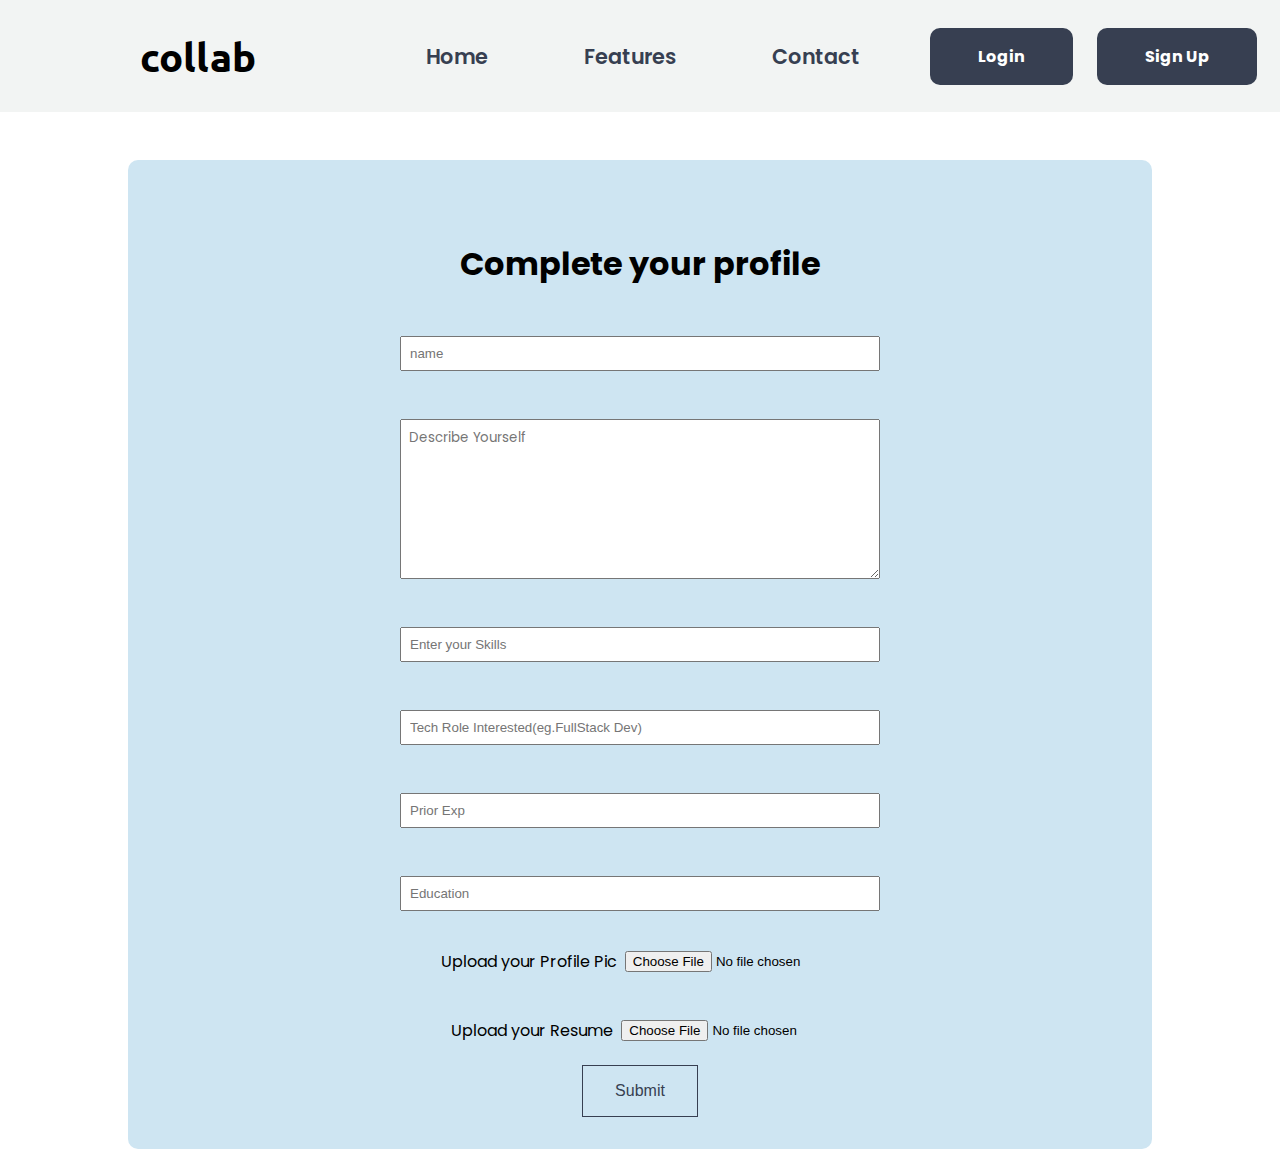
<file: candidatesignup.html>
<!DOCTYPE html>
<html lang="en">
<head>
    <meta charset="UTF-8">
    <meta name="viewport" content="width=device-width, initial-scale=1.0">
    <link rel="stylesheet" href="csignup.css">
    <link rel="stylesheet" href="https://cdnjs.cloudflare.com/ajax/libs/font-awesome/6.4.2/css/all.min.css" integrity="sha512-z3gLpd7yknf1YoNbCzqRKc4qyor8gaKU1qmn+CShxbuBusANI9QpRohGBreCFkKxLhei6S9CQXFEbbKuqLg0DA==" crossorigin="anonymous" referrerpolicy="no-referrer" />
    <title>CSignup</title>
</head>
<body>
    <header>
        <div class="header_branding">
            <h1>collab</h1>
        </div>
        <nav class="header_navbar">
            <ul class="navbar_ul">
                <li><a href="#">Home</a></li>
                <li><a href="#">Features</a></li>
                <li><a href="#">Contact</a></li>
            </ul>

            <div class="navbar_btn">
                <button class="btn_login">Login</button>
                <button class="btn_signup"><NavLink className="navlink_one" to="/signup">Sign Up</NavLink></button>
            </div>
        </nav>
    </header>

    <main>
        <h2>Complete your profile</h2>
        <input type="text" placeholder="name">
        <textarea name="description" id="desc" cols="0" rows="0" placeholder="Describe Yourself"></textarea>
        <input type="text" placeholder="Enter your Skills">
        <input type="text" placeholder="Tech Role Interested(eg.FullStack Dev)">
        <input type="text" placeholder="Prior Exp">
        <input type="text" placeholder="Education">

        <div class="documents">
            <label for="doocument">Upload your Profile Pic</label>
            <input class="fileInput" type="file">
        </div>

        <div class="documents">
            <label for="doocument">Upload your Resume</label>
            <input class="fileInput" type="file">
        </div>

        <button class="submit">Submit</button>
    </main>
</body>
</html>
</file>
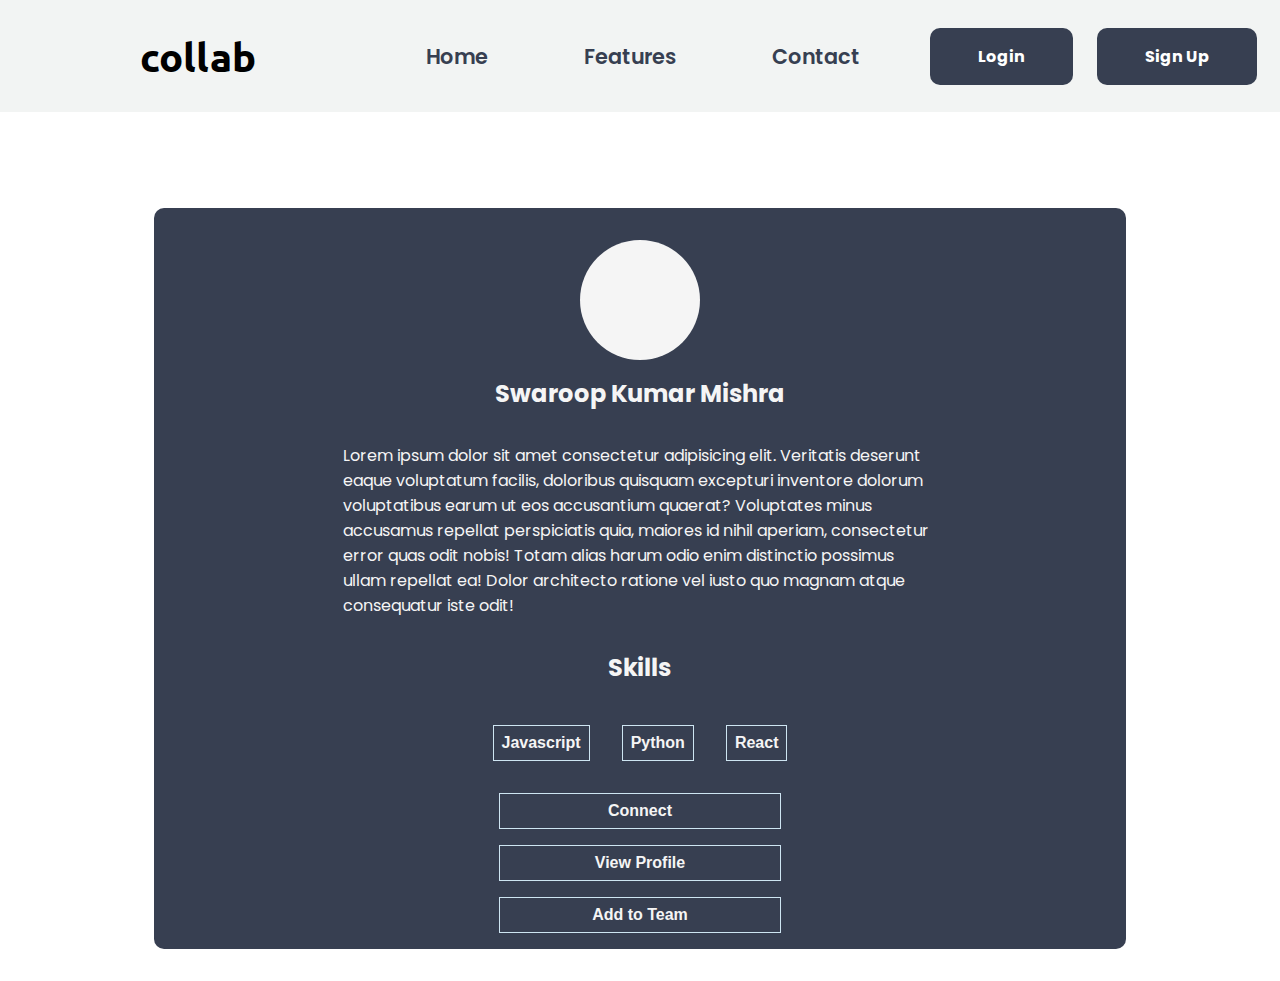
<file: foradmin.html>
<!DOCTYPE html>
<html lang="en">
<head>
    <meta charset="UTF-8">
    <meta name="viewport" content="width=device-width, initial-scale=1.0">
    <link rel="stylesheet" href="foradmin.css">
    <link rel="stylesheet" href="https://cdnjs.cloudflare.com/ajax/libs/font-awesome/6.4.2/css/all.min.css" integrity="sha512-z3gLpd7yknf1YoNbCzqRKc4qyor8gaKU1qmn+CShxbuBusANI9QpRohGBreCFkKxLhei6S9CQXFEbbKuqLg0DA==" crossorigin="anonymous" referrerpolicy="no-referrer" />
    <title>For admins</title>
</head>
<body>

    <header>
        <div class="header_branding">
            <h1>collab</h1>
        </div>
        <nav class="header_navbar">
            <ul class="navbar_ul">
                <li><a href="#">Home</a></li>
                <li><a href="#">Features</a></li>
                <li><a href="#">Contact</a></li>
            </ul>

            <div class="navbar_btn">
                <button class="btn_login">Login</button>
                <button class="btn_signup"><NavLink className="navlink_one" to="/signup">Sign Up</NavLink></button>
            </div>
        </nav>
    </header>

    <main>
        <div class="main_profile">
            <div class="profile_pic"></div>
            <h2 class="profile_name">Swaroop Kumar Mishra</h2>
            <p class="profile_bio">Lorem ipsum dolor sit amet consectetur adipisicing elit. Veritatis deserunt eaque voluptatum facilis, doloribus quisquam excepturi inventore dolorum voluptatibus earum ut eos accusantium quaerat? Voluptates minus accusamus repellat perspiciatis quia, maiores id nihil aperiam, consectetur error quas odit nobis! Totam alias harum odio enim distinctio possimus ullam repellat ea! Dolor architecto ratione vel iusto quo magnam atque consequatur iste odit!</p>
            <h3>Skills</h3>
            <div class="profile_skills">
                <div class="btn_1"><button class="skill_btn">Javascript</button></div>
                <div class="btn_1"><button class="skill_btn">Python</button></div>
                <div class="btn_1"><button class="skill_btn">React</button></div>
            </div>

            <button class="connect">Connect</button>
            <button class="view_profile">View Profile</button>
            <button class="team">Add to Team</button>
        </div>

    </main>

</body>
</html>
</file>
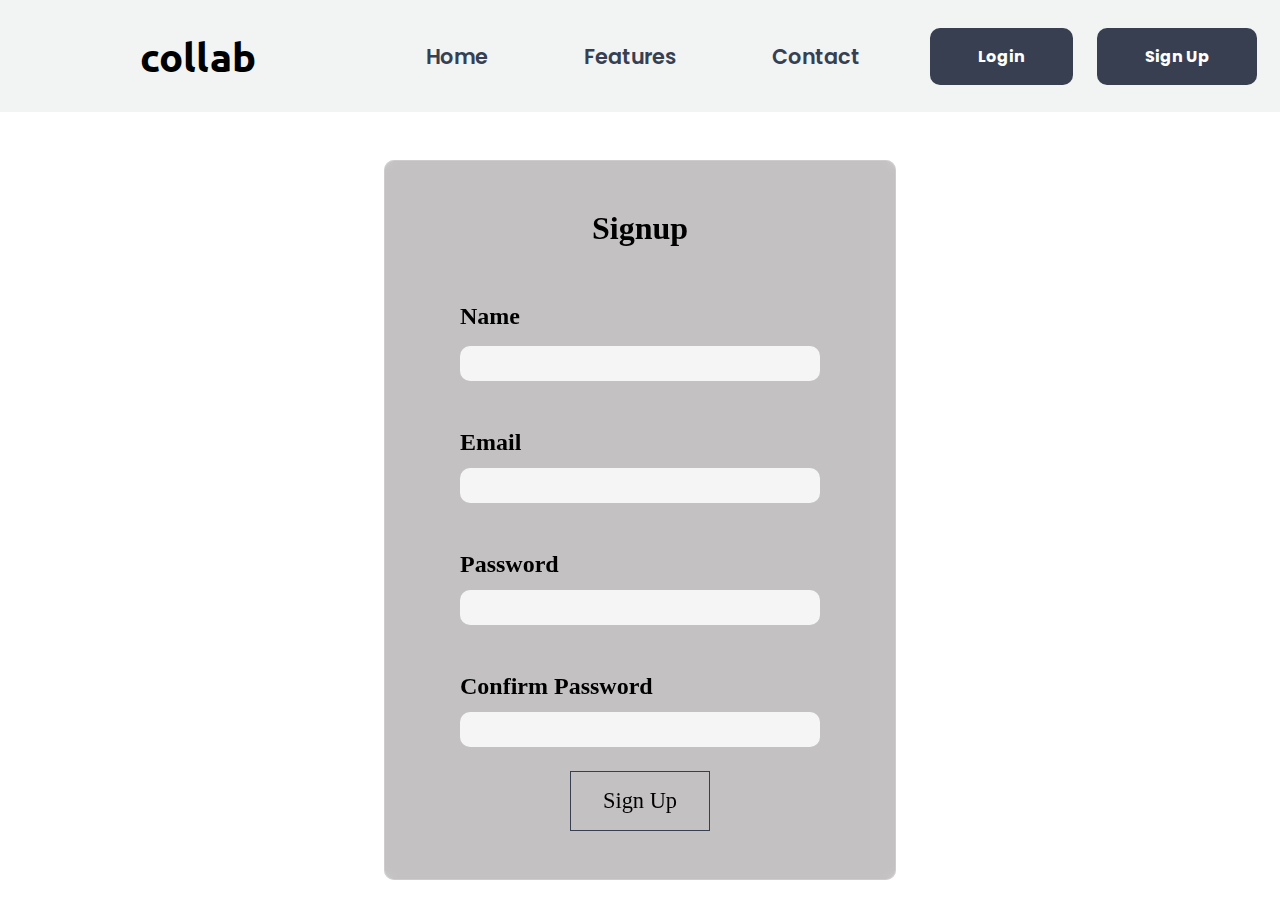
<file: Login.html>
<!DOCTYPE html>
<html lang="en">
<head>
    <meta charset="UTF-8">
    <meta name="viewport" content="width=device-width, initial-scale=1.0">
    <link rel="stylesheet" href="Login.css">
    <link rel="stylesheet" href="https://cdnjs.cloudflare.com/ajax/libs/font-awesome/6.4.2/css/all.min.css" integrity="sha512-z3gLpd7yknf1YoNbCzqRKc4qyor8gaKU1qmn+CShxbuBusANI9QpRohGBreCFkKxLhei6S9CQXFEbbKuqLg0DA==" crossorigin="anonymous" referrerpolicy="no-referrer" />
    <title>Login</title>
</head>
<body>
    <header>
        <div class="header_branding">
            <h1>collab</h1>
        </div>
        <nav class="header_navbar">
            <ul class="navbar_ul">
                <li><a href="#">Home</a></li>
                <li><a href="#">Features</a></li>
                <li><a href="#">Contact</a></li>
            </ul>

            <div class="navbar_btn">
                <button class="btn_login">Login</button>
                <button class="btn_signup"><NavLink className="navlink_one" to="/signup">Sign Up</NavLink></button>
            </div>
        </nav>
    </header>

    <main>
        <div class="main_form">
            <form action="">
                <h2>Signup</h2>
                <div class="first">
                    <label for="name" class="label_one">Name</label>
                    <input type="text">
                </div>

                <div class="sec">
                    <label for="email" class="label_sec">Email</label>
                    <input type="text">
                </div>

                <div class="three">
                    <label for="password" class="label_three">Password</label>
                    <input type="text">
                </div>

                <div class="four">
                    <label for="confirm_pass" class="pass2">Confirm Password</label>
                    <input type="text">
                </div>

                <buton class="form_btn">Sign Up</buton>
            </form>
        </div>
    </main>
    
</body>
</html>
</file>
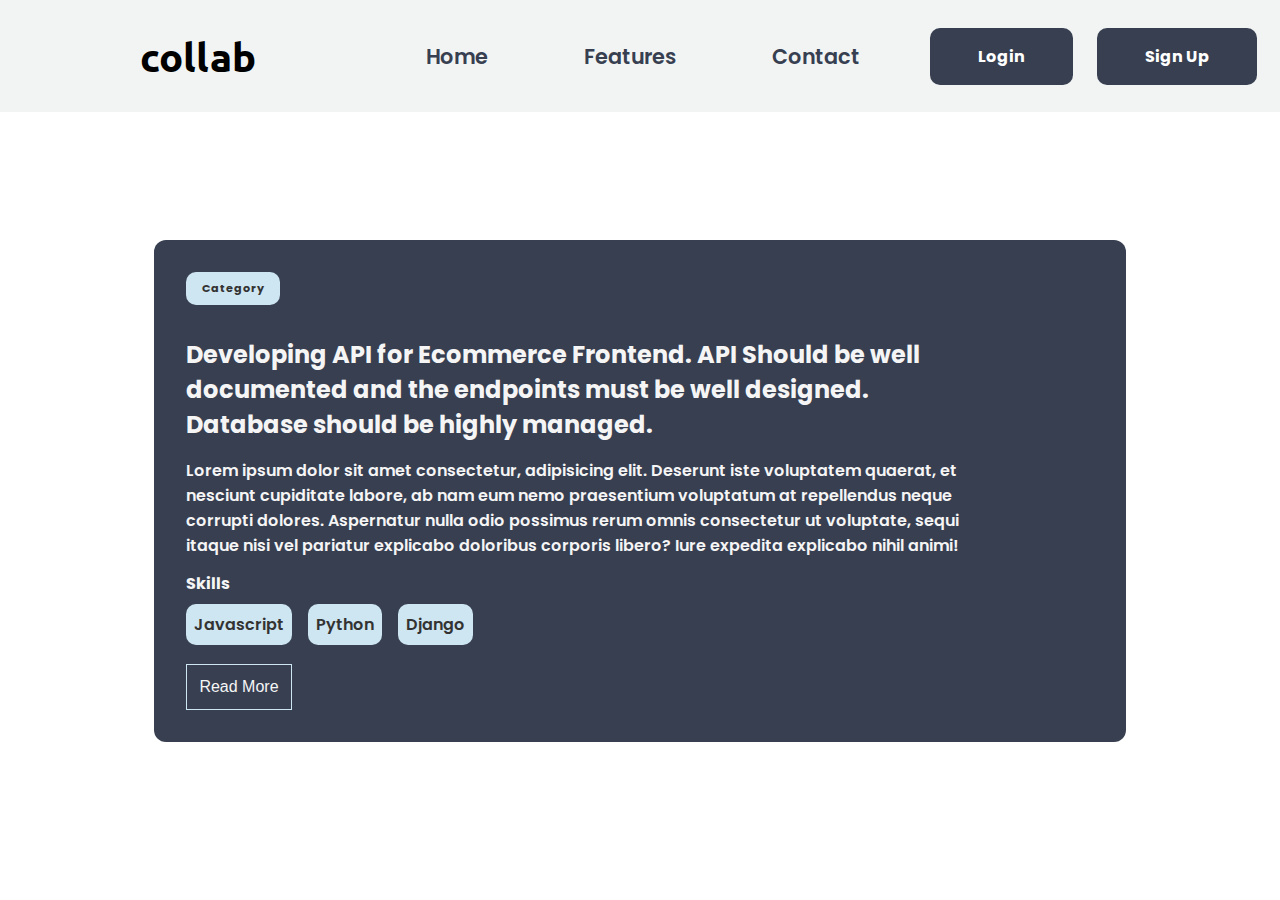
<file: pageforcontributors.html>
<!DOCTYPE html>
<html lang="en">
<head>
    <meta charset="UTF-8">
    <meta name="viewport" content="width=device-width, initial-scale=1.0">
    <link rel="stylesheet" href="index2.css">
    <link rel="stylesheet" href="https://cdnjs.cloudflare.com/ajax/libs/font-awesome/6.4.2/css/all.min.css" integrity="sha512-z3gLpd7yknf1YoNbCzqRKc4qyor8gaKU1qmn+CShxbuBusANI9QpRohGBreCFkKxLhei6S9CQXFEbbKuqLg0DA==" crossorigin="anonymous" referrerpolicy="no-referrer" />
    <title>Projects List</title>
</head>
<body>
    <header>
        <div class="header_branding">
            <h1>collab</h1>
        </div>
        <nav class="header_navbar">
            <ul class="navbar_ul">
                <li><a href="#">Home</a></li>
                <li><a href="#">Features</a></li>
                <li><a href="#">Contact</a></li>
            </ul>

            <div class="navbar_btn">
                <button class="btn_login">Login</button>
                <button class="btn_signup"><NavLink className="navlink_one" to="/signup">Sign Up</NavLink></button>
            </div>
        </nav>
    </header>

    <main>
        <div class="card">
            <div class="category_heading"><h4>Category</h4></div>
            <h2>Developing API for Ecommerce Frontend. API Should be well documented and the endpoints must be well designed. Database should be highly managed.</h2>

            <p>Lorem ipsum dolor sit amet consectetur, adipisicing elit. Deserunt iste voluptatem quaerat, et nesciunt cupiditate labore, ab nam eum nemo praesentium voluptatum at repellendus neque corrupti dolores. Aspernatur nulla odio possimus rerum omnis consectetur ut voluptate, sequi itaque nisi vel pariatur explicabo doloribus corporis libero? Iure expedita explicabo nihil animi!</p>
            <h5>Skills</h5>
            <div class="card_skills">
                <div class="skill1">Javascript</div>
                <div class="skill2">Python</div>
                <div class="skill3">Django</div>
            </div>

            <button class="card_btn">Read More</button>
        </div>
    </main>
</body>
</html>
</file>
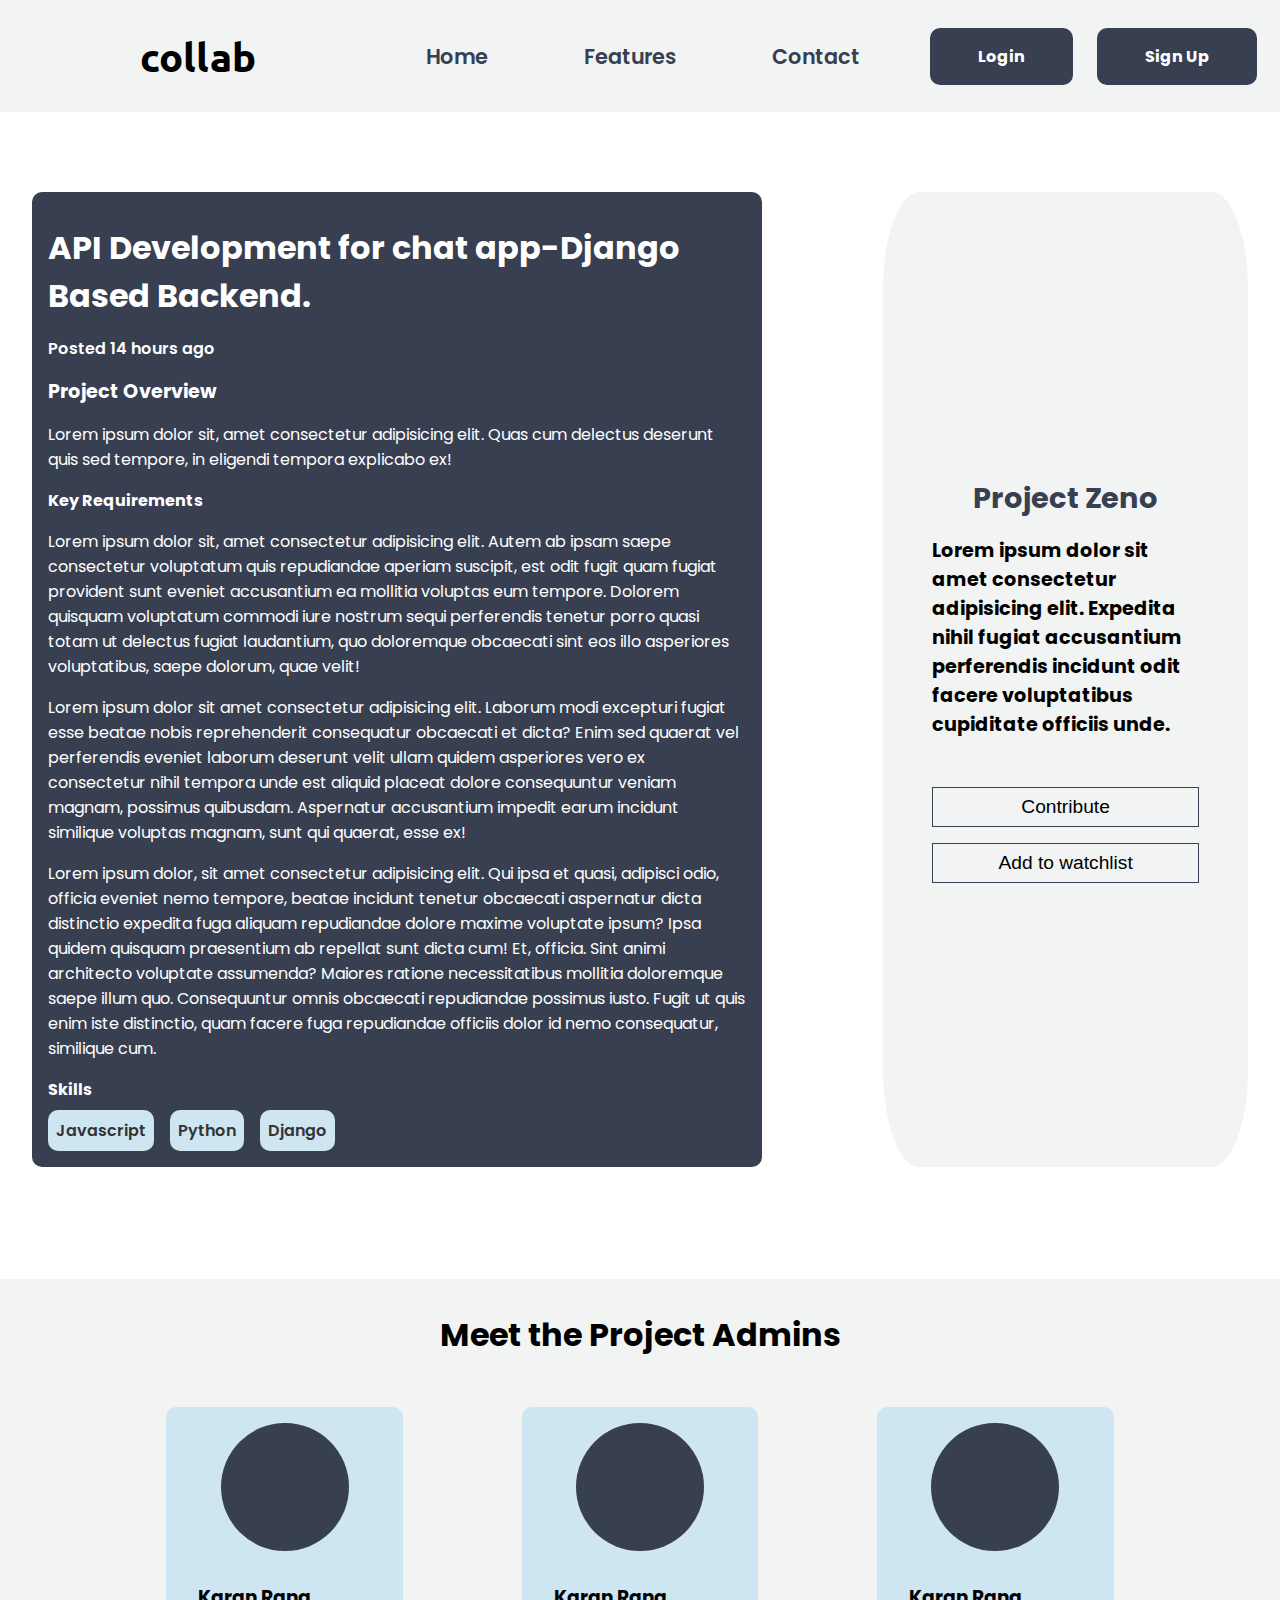
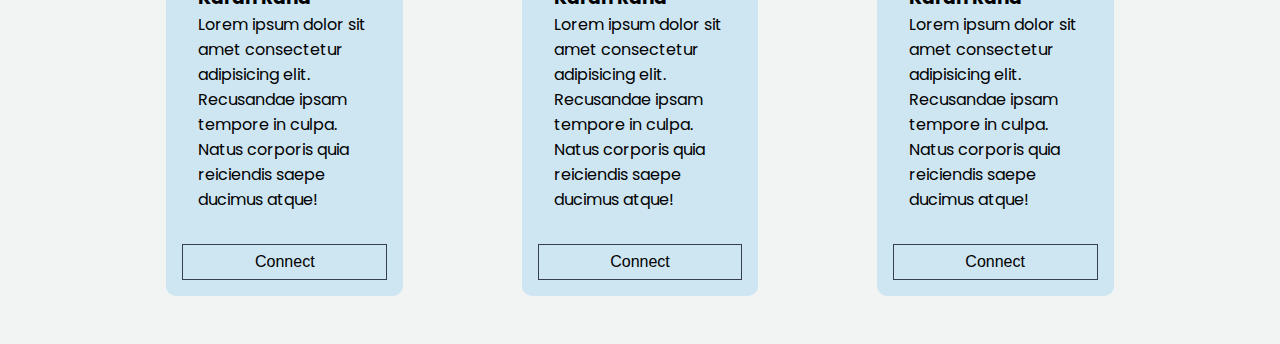
<file: pdescription.html>
<!DOCTYPE html>
<html lang="en">
<head>
    <meta charset="UTF-8">
    <meta name="viewport" content="width=device-width, initial-scale=1.0">
    <link rel="stylesheet" href="pdes.css">
    <link rel="stylesheet" href="https://cdnjs.cloudflare.com/ajax/libs/font-awesome/6.4.2/css/all.min.css" integrity="sha512-z3gLpd7yknf1YoNbCzqRKc4qyor8gaKU1qmn+CShxbuBusANI9QpRohGBreCFkKxLhei6S9CQXFEbbKuqLg0DA==" crossorigin="anonymous" referrerpolicy="no-referrer" />
    <title>project Decription</title>
</head>
<body>
    <header>
        <div class="header_branding">
            <h1>collab</h1>
        </div>
        <nav class="header_navbar">
            <ul class="navbar_ul">
                <li><a href="#">Home</a></li>
                <li><a href="#">Features</a></li>
                <li><a href="#">Contact</a></li>
            </ul>

            <div class="navbar_btn">
                <button class="btn_login">Login</button>
                <button class="btn_signup"><NavLink className="navlink_one" to="/signup">Sign Up</NavLink></button>
            </div>
        </nav>
    </header>

    <main>
        <div class="main_content">

            <h2>API Development for chat app-Django Based Backend.</h2>
            <p class="post_date">Posted 14 hours ago</p>
            <h3>Project Overview</h3>
            <p class="part_one">Lorem ipsum dolor sit, amet consectetur adipisicing elit. Quas cum delectus deserunt quis sed tempore, in eligendi tempora explicabo ex!</p>
            <h4>Key Requirements</h4>
            <p class="part_two"></p>
            Lorem ipsum dolor sit, amet consectetur adipisicing elit. Autem ab ipsam saepe consectetur voluptatum quis repudiandae aperiam suscipit, est odit fugit quam fugiat provident sunt eveniet accusantium ea mollitia voluptas eum tempore. Dolorem quisquam voluptatum commodi iure nostrum sequi perferendis tenetur porro quasi totam ut delectus fugiat laudantium, quo doloremque obcaecati sint eos illo asperiores voluptatibus, saepe dolorum, quae velit!

            <p class="part_three">Lorem ipsum dolor sit amet consectetur adipisicing elit. Laborum modi excepturi fugiat esse beatae nobis reprehenderit consequatur obcaecati et dicta? Enim sed quaerat vel perferendis eveniet laborum deserunt velit ullam quidem asperiores vero ex consectetur nihil tempora unde est aliquid placeat dolore consequuntur veniam magnam, possimus quibusdam. Aspernatur accusantium impedit earum incidunt similique voluptas magnam, sunt qui quaerat, esse ex!</p>
            <p class="part_four">Lorem ipsum dolor, sit amet consectetur adipisicing elit. Qui ipsa et quasi, adipisci odio, officia eveniet nemo tempore, beatae incidunt tenetur obcaecati aspernatur dicta distinctio expedita fuga aliquam repudiandae dolore maxime voluptate ipsum? Ipsa quidem quisquam praesentium ab repellat sunt dicta cum! Et, officia. Sint animi architecto voluptate assumenda? Maiores ratione necessitatibus mollitia doloremque saepe illum quo. Consequuntur omnis obcaecati repudiandae possimus iusto. Fugit ut quis enim iste distinctio, quam facere fuga repudiandae officiis dolor id nemo consequatur, similique cum.</p>

            <h5>Skills</h5>
            <div class="card_skills">
                <div class="skill1">Javascript</div>
                <div class="skill2">Python</div>
                <div class="skill3">Django</div>
            </div>

        </div>
        <div class="main_card">
            <h3>Project Zeno</h3>
            <p class="card_para">Lorem ipsum dolor sit amet consectetur adipisicing elit. Expedita nihil fugiat accusantium perferendis incidunt odit facere voluptatibus cupiditate officiis unde.</p>
            <button class="btn_card">Contribute</button>
            <button class="btn_wishlist">Add to watchlist</button>
        </div>
    </main>

    <div class="admin_info">
        <h1>Meet the Project Admins</h1>
        <div class="admins">
            <div class="admin_1">
                <div class="one_ppic"></div>
                <div class="one_bio">
                    <h3>Karan Rana</h3>
                    <p>Lorem ipsum dolor sit amet consectetur adipisicing elit. Recusandae ipsam tempore in culpa. Natus corporis quia reiciendis saepe ducimus atque!</p>
                </div>

                <button class="btn_1">Connect</button>
            </div>

            <div class="admin_1">
                <div class="one_ppic"></div>
                <div class="one_bio">
                    <h3>Karan Rana</h3>
                    <p>Lorem ipsum dolor sit amet consectetur adipisicing elit. Recusandae ipsam tempore in culpa. Natus corporis quia reiciendis saepe ducimus atque!</p>
                </div>
                <button class="btn_1">Connect</button>
            </div>

            <div class="admin_1">
                <div class="one_ppic"></div>
                <div class="one_bio">
                    <h3>Karan Rana</h3>
                    <p>Lorem ipsum dolor sit amet consectetur adipisicing elit. Recusandae ipsam tempore in culpa. Natus corporis quia reiciendis saepe ducimus atque!</p>
                </div>
                <button class="btn_1">Connect</button>
            </div>
        </div>
    </div>
</body>
</html>
</file>
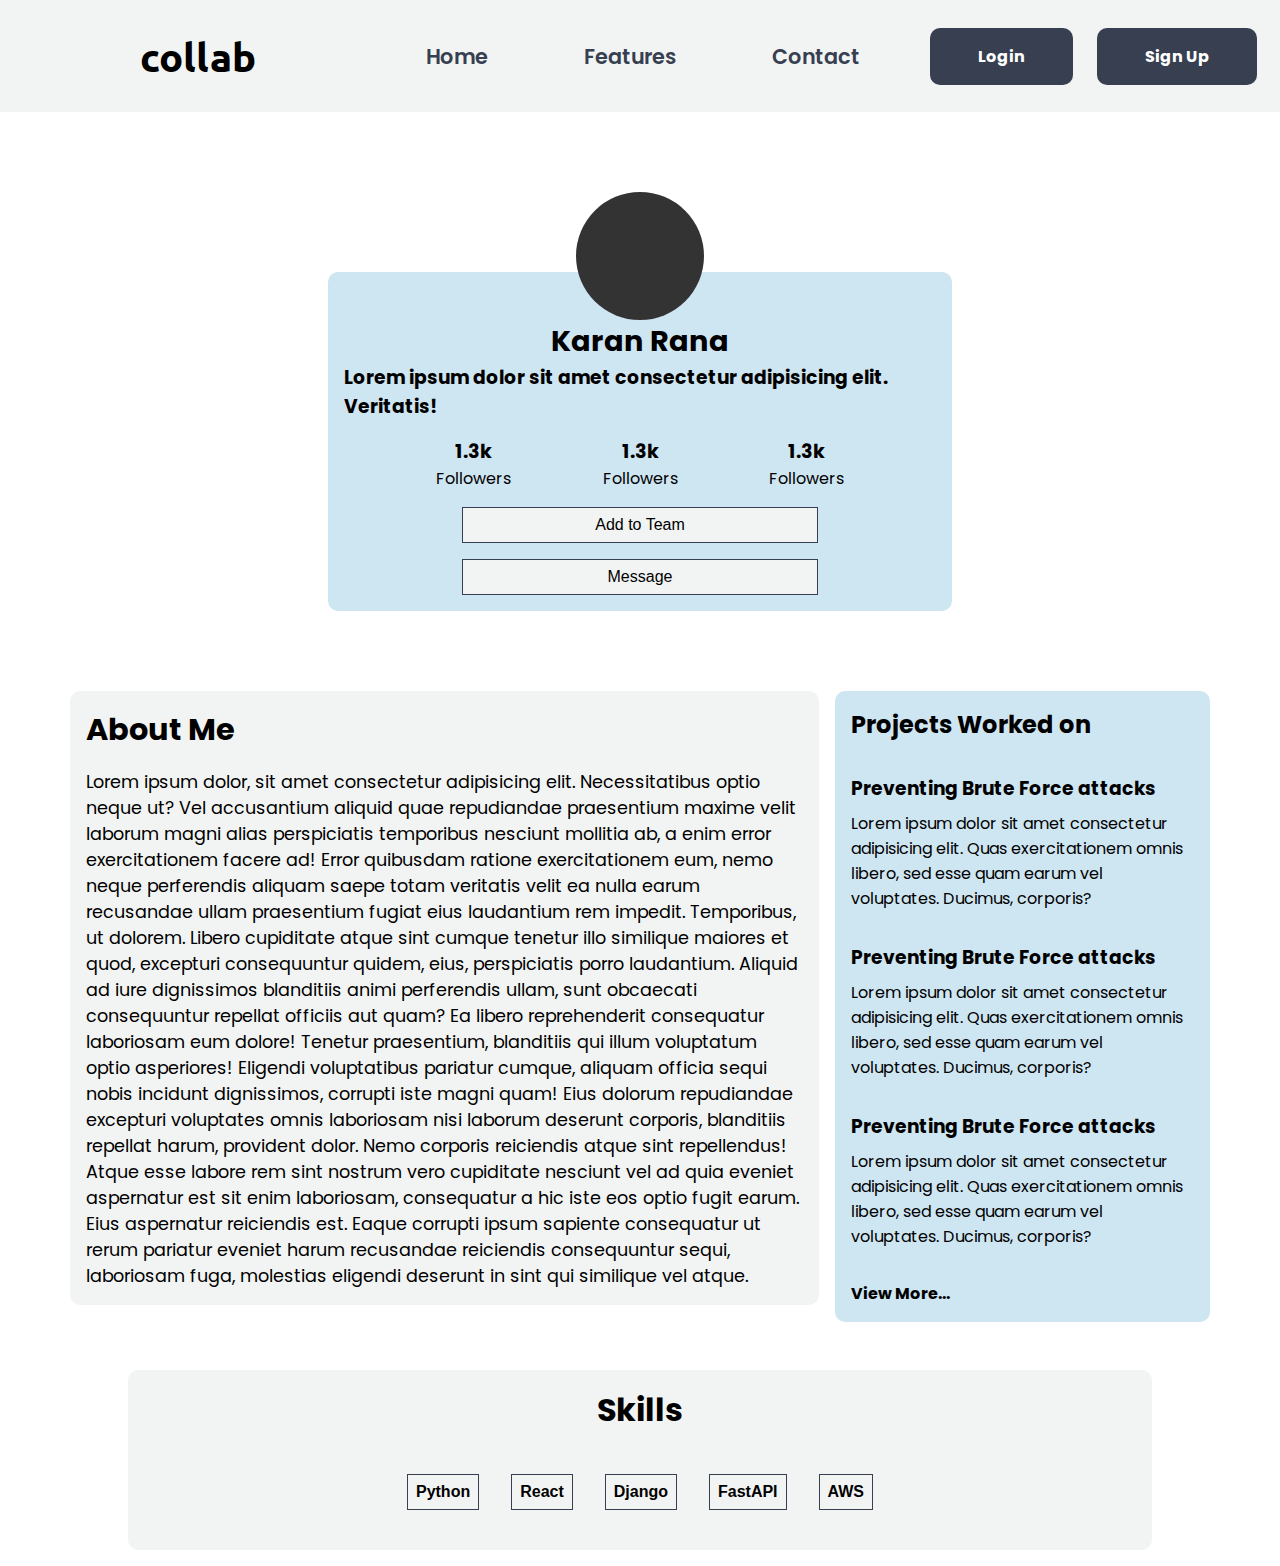
<file: profile.html>
<!DOCTYPE html>
<html lang="en">
<head>
    <meta charset="UTF-8">
    <meta name="viewport" content="width=device-width, initial-scale=1.0">
    <link rel="stylesheet" href="profile.css">
    <link rel="stylesheet" href="https://cdnjs.cloudflare.com/ajax/libs/font-awesome/6.4.2/css/all.min.css" integrity="sha512-z3gLpd7yknf1YoNbCzqRKc4qyor8gaKU1qmn+CShxbuBusANI9QpRohGBreCFkKxLhei6S9CQXFEbbKuqLg0DA==" crossorigin="anonymous" referrerpolicy="no-referrer" />
    <title>Profile Page</title>
</head>
<body>

    <header>
        <div class="header_branding">
            <h1>collab</h1>
        </div>
        <nav class="header_navbar">
            <ul class="navbar_ul">
                <li><a href="#">Home</a></li>
                <li><a href="#">Features</a></li>
                <li><a href="#">Contact</a></li>
            </ul>

            <div class="navbar_btn">
                <button class="btn_login">Login</button>
                <button class="btn_signup"><NavLink className="navlink_one" to="/signup">Sign Up</NavLink></button>
            </div>
        </nav>
    </header>

    <main>
        <div class="profile_pic"></div>
        <div class="profile_card">
            <h2>Karan Rana</h2>
            <h3>Lorem ipsum dolor sit amet consectetur adipisicing elit. Veritatis!</h3>
            <div class="card_insights">
                <div class="insight1">
                    <p class="text_1">1.3k</p>
                    <p class="text_2">Followers</p>
                </div>

                <div class="insight1">
                    <p class="text_1">1.3k</p>
                    <p class="text_2">Followers</p>
                </div>

                <div class="insight1">
                    <p class="text_1">1.3k</p>
                    <p class="text_2">Followers</p>
                </div>
            </div>

            <button class="button_profile">Add to Team</button>
            <button class="button_profile">Message</button>
        </div>

        <div class="main_aboutskills">
            <div class="about">
                <h2>About Me</h2>
                <p class="about_para">Lorem ipsum dolor, sit amet consectetur adipisicing elit. Necessitatibus optio neque ut? Vel accusantium aliquid quae repudiandae praesentium maxime velit laborum magni alias perspiciatis temporibus nesciunt mollitia ab, a enim error exercitationem facere ad! Error quibusdam ratione exercitationem eum, nemo neque perferendis aliquam saepe totam veritatis velit ea nulla earum recusandae ullam praesentium fugiat eius laudantium rem impedit. Temporibus, ut dolorem. Libero cupiditate atque sint cumque tenetur illo similique maiores et quod, excepturi consequuntur quidem, eius, perspiciatis porro laudantium. Aliquid ad iure dignissimos blanditiis animi perferendis ullam, sunt obcaecati consequuntur repellat officiis aut quam? Ea libero reprehenderit consequatur laboriosam eum dolore! Tenetur praesentium, blanditiis qui illum voluptatum optio asperiores! Eligendi voluptatibus pariatur cumque, aliquam officia sequi nobis incidunt dignissimos, corrupti iste magni quam! Eius dolorum repudiandae excepturi voluptates omnis laboriosam nisi laborum deserunt corporis, blanditiis repellat harum, provident dolor. Nemo corporis reiciendis atque sint repellendus! Atque esse labore rem sint nostrum vero cupiditate nesciunt vel ad quia eveniet aspernatur est sit enim laboriosam, consequatur a hic iste eos optio fugit earum. Eius aspernatur reiciendis est. Eaque corrupti ipsum sapiente consequatur ut rerum pariatur eveniet harum recusandae reiciendis consequuntur sequi, laboriosam fuga, molestias eligendi deserunt in sint qui similique vel atque.</p>
            </div>

            <div class="projects">
                <h2>Projects Worked on</h2>
                <div class="project_one">
                    <h3>Preventing Brute Force attacks</h3>
                    <p class="project1_desc">Lorem ipsum dolor sit amet consectetur adipisicing elit. Quas exercitationem omnis libero, sed esse quam earum vel voluptates. Ducimus, corporis?</p>
                </div>

                <div class="project_one">
                    <h3>Preventing Brute Force attacks</h3>
                    <p class="project1_desc">Lorem ipsum dolor sit amet consectetur adipisicing elit. Quas exercitationem omnis libero, sed esse quam earum vel voluptates. Ducimus, corporis?</p>
                </div>

                <div class="project_one">
                    <h3>Preventing Brute Force attacks</h3>
                    <p class="project1_desc">Lorem ipsum dolor sit amet consectetur adipisicing elit. Quas exercitationem omnis libero, sed esse quam earum vel voluptates. Ducimus, corporis?</p>
                </div>
                <h5>View More...</h5>
            </div>
        </div>

        <div class="skills">
            <h2>Skills</h2>
            <div class="skill_list">
                <div class="skill1"><button class="btn">Python</button></div>
                <div class="skill1"><button class="btn">React</button></div>
                <div class="skill1"><button class="btn">Django</button></div>
                <div class="skill1"><button class="btn">FastAPI</button></div>
                <div class="skill1"><button class="btn">AWS</button></div>
            </div>
        </div>
    </main>

</body>
</html>
</file>
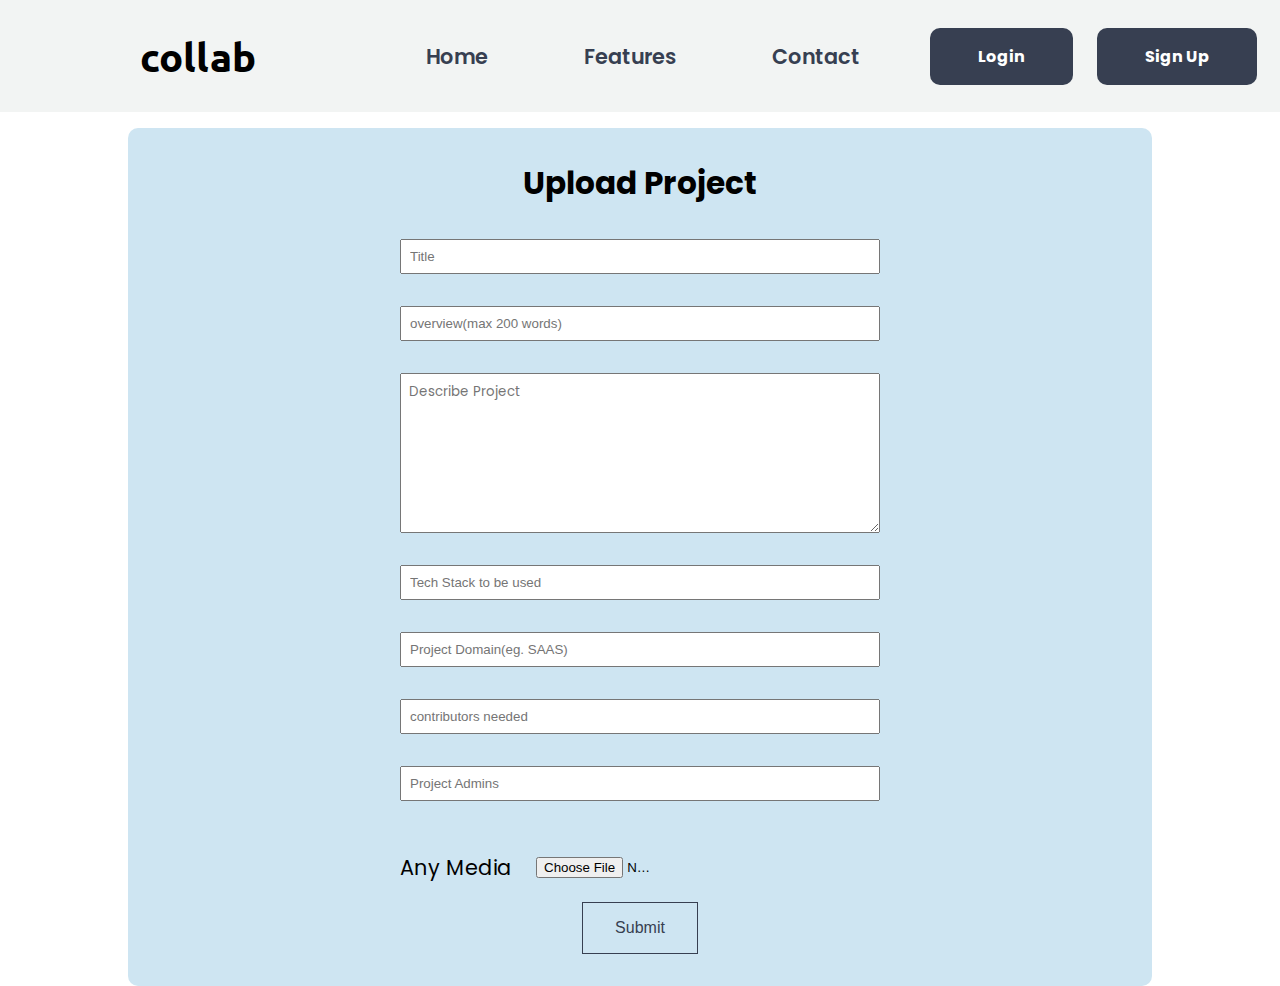
<file: Registerproject.html>
<!DOCTYPE html>
<html lang="en">
<head>
    <meta charset="UTF-8">
    <meta name="viewport" content="width=device-width, initial-scale=1.0">
    <link rel="stylesheet" href="Registerproject.css">
    <link rel="stylesheet" href="https://cdnjs.cloudflare.com/ajax/libs/font-awesome/6.4.2/css/all.min.css" integrity="sha512-z3gLpd7yknf1YoNbCzqRKc4qyor8gaKU1qmn+CShxbuBusANI9QpRohGBreCFkKxLhei6S9CQXFEbbKuqLg0DA==" crossorigin="anonymous" referrerpolicy="no-referrer" />
    <title>Upload Project</title>
</head>
<body>
    <header>
        <div class="header_branding">
            <h1>collab</h1>
        </div>
        <nav class="header_navbar">
            <ul class="navbar_ul">
                <li><a href="#">Home</a></li>
                <li><a href="#">Features</a></li>
                <li><a href="#">Contact</a></li>
            </ul>

            <div class="navbar_btn">
                <button class="btn_login">Login</button>
                <button class="btn_signup"><NavLink className="navlink_one" to="/signup">Sign Up</NavLink></button>
            </div>
        </nav>
    </header>

    <main>
        <h2>Upload Project</h2>
        <input type="text" placeholder="Title">
        <input type="text" placeholder="overview(max 200 words)">
        <textarea name="description" id="des" placeholder="Describe Project"></textarea>
        <input type="text" placeholder="Tech Stack to be used">
        <input type="text" placeholder="Project Domain(eg. SAAS)">
        <input type="number" placeholder="contributors needed">
        <input type="text" placeholder="Project Admins">

        <div class="docs">
            <div class="label"><label for="docs">Any Media</label></div>
            <div class="docs_file"><input type="file"></div>
        </div>

        <button class="sub">Submit</button>
    </main>
</body>
</html>
</file>
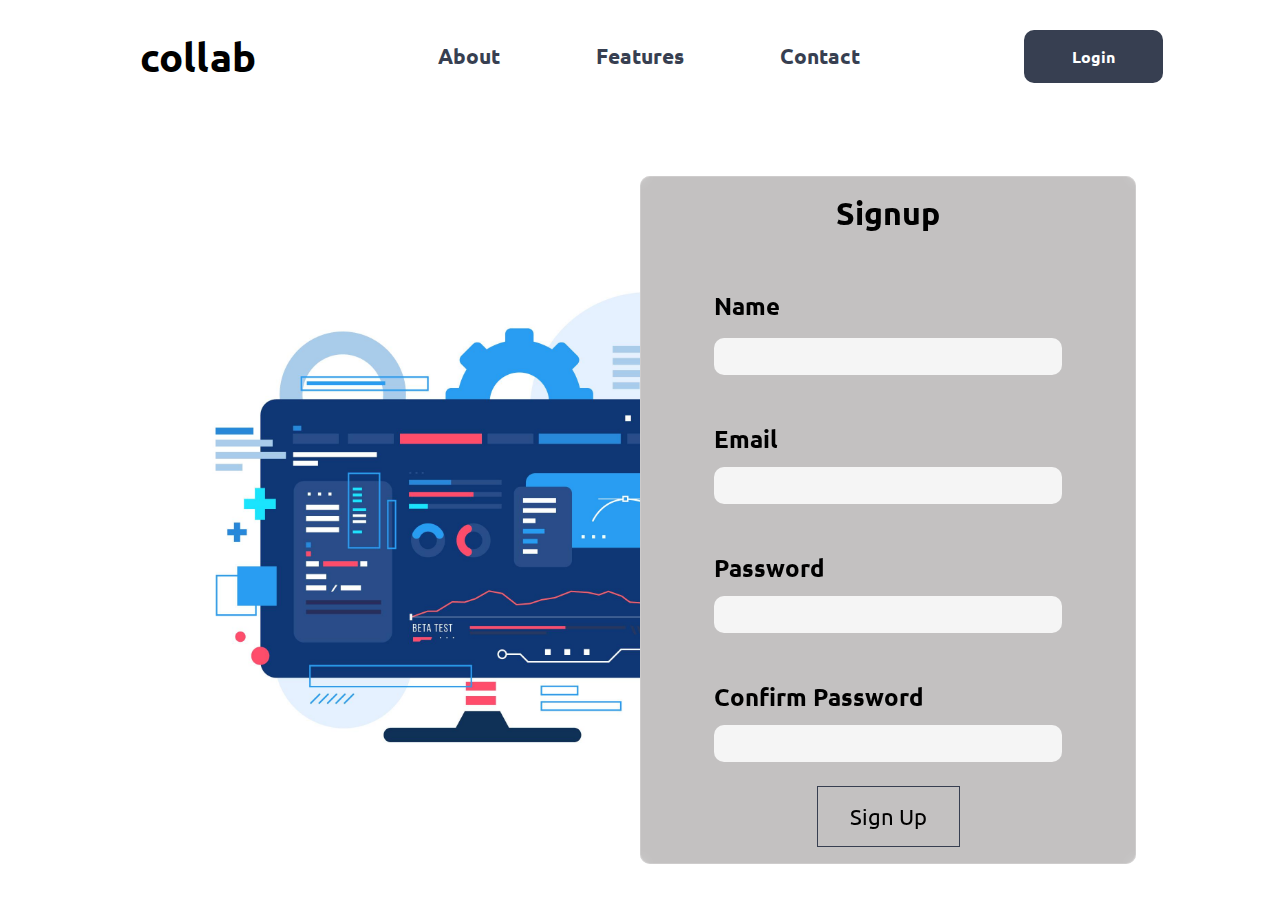
<file: signup.html>
<!DOCTYPE html>
<html lang="en">
<head>
    <meta charset="UTF-8">
    <meta name="viewport" content="width=device-width, initial-scale=1.0">
    <link rel="stylesheet" href="signup.css">
    <link rel="stylesheet" href="https://cdnjs.cloudflare.com/ajax/libs/font-awesome/6.4.2/css/all.min.css" integrity="sha512-z3gLpd7yknf1YoNbCzqRKc4qyor8gaKU1qmn+CShxbuBusANI9QpRohGBreCFkKxLhei6S9CQXFEbbKuqLg0DA==" crossorigin="anonymous" referrerpolicy="no-referrer" />
    <title>Collab Signup</title>
</head>
<body>
    <header>
        <div class="header_branding">
            <h1>collab</h1>
        </div>
        <nav class="header_navbar">
            <ul class="navbar_ul">
                <li><a href="#">About</a></li>
                <li><a href="#">Features</a></li>
                <li><a href="#">Contact</a></li>
            </ul>

            <div class="navbar_btn">
                <button class="btn_login">Login</button>
            </div>
        </nav>
    </header>

    <main>
        <div class="main_img"></div>
        <div class="main_form">
            <form action="">
                <h2>Signup</h2>
                <div class="first">
                    <label for="name" class="label_one">Name</label>
                    <input type="text">
                </div>

                <div class="sec">
                    <label for="email" class="label_sec">Email</label>
                    <input type="text">
                </div>

                <div class="three">
                    <label for="password" class="label_three">Password</label>
                    <input type="text">
                </div>

                <div class="four">
                    <label for="confirm_pass" class="pass2">Confirm Password</label>
                    <input type="text">
                </div>

                <buton class="form_btn">Sign Up</buton>
            </form>
        </div>
    </main>
</body>
</html>
</file>
<file: csignup.css>
@import url('https://fonts.googleapis.com/css2?family=Poppins:wght@300&family=Rubik:wght@300&family=Ubuntu:wght@300&display=swap');

*{
  margin: 0;
  padding: 0;
  box-sizing: border-box;
}

:root{
    --primary-one: #ffffff;
    --primary-two: #333;
    --primary-three: black;
    --primary-four: #CEE5F2;
    --primary-five: #2B50AA;
    --primary-six: #F2F4F3;
    --primary-seven: #DDDDDD;
    --primary-eigth: #373F51;
}

header{
    display: flex;
    width: 100vw;
    height: 7rem;
    background-color: var(--primary-six);
}


.header_branding{
    height: 100%;
    display: flex;
    width: 20%;
    align-items: center;
    justify-content: flex-end;
}

.header_branding h1{
    font-weight: bolder;
    font-size: 2.5rem;
    font-family: 'Ubuntu', sans-serif;
}

.header_navbar{
    display: flex;
    height: 100%;
    width: 80%;
}

.navbar_ul{
    display: flex;
    list-style: none;
    height: 100%;
    width: 70%;
    align-items: center;
    justify-content: flex-end;
}

.navbar_ul li{
    padding: 3rem;
}

.navbar_ul li a{
    text-decoration: none;
    color:var(--primary-eigth);
    font-size: 1.3rem;
    font-weight: 600;
    font-family: 'Poppins', sans-serif;
}


.navbar_ul li a:hover{
    border-bottom: 2px solid var(--primary-eigth);
}

.navbar_btn{
    display: flex;
    width: 40%;
    justify-content: center;
    align-items: center;
}

.btn_login{
    padding-top: 1rem;
    padding-bottom: 1rem;
    padding-left: 3rem;
    padding-right: 3rem;

    border-radius: 10px;
    border: none;
    color: var(--primary-one);
    background-color: var(--primary-eigth);
    font-size: 1rem;
    font-weight: bolder; 
    font-family: 'Poppins', sans-serif;
}

.btn_login:hover{
    background-color: var(--primary-one);
    color: var(--primary-eigth);
    border: 1px solid var(--primary-eigth);
    transition: background-color 0.2s ease;
}

.btn_signup{
    padding-top: 1rem;
    padding-bottom: 1rem;
    padding-left: 3rem;
    padding-right: 3rem;
    margin-left: 1.5rem;

    border-radius: 10px;
    border: none;
    color: var(--primary-one);
    background-color: var(--primary-eigth);
    font-size: 1rem;
    font-weight: bolder;
    font-family: 'Poppins', sans-serif;
}

.btn_signup:hover{
    background-color: var(--primary-one);
    color: var(--primary-eigth);
    border: 1px solid var(--primary-eigth);
    transition: background-color 0.2s ease;
}


/* Adding Media Queries */

@media (max-width: 1270px){
    header{
        display: flex;
        flex-direction: column;
        align-items: center;
        justify-content: center;
        height: fit-content;
    }

    .header_branding{
        width: 100%;
        display: flex;
        align-items: center;
        justify-content: center;
        padding: 1.5rem;
    }

    .header_navbar{
        display: flex;
        width: 100%;
        flex-direction: column;
        align-items: center;
        justify-content: center;
        padding: 1rem;
    }

    .navbar_ul{
        width: 100%;
        display: flex;
        flex-direction: column;
        align-items: center;
        justify-content: center;
    }

    .navbar_ul li{
        padding: 1.8rem;
    }

    .navbar_btn{
        width: 100%;
        display: flex;
        flex-direction: column;
        justify-content: center;
        align-items: center;
        padding: 1rem;
    }      

    .btn_signup{
        margin-left: 0;
        margin-top: 1rem;
    }
}


/* Main Container */

main{
    width: 80vw;
    height: fit-content;
    margin: auto;
    display: flex;
    flex-direction: column;
    align-items: center;
    justify-content: center;
    background-color: var(--primary-four);
    font-family: 'Poppins', sans-serif;
    margin-top: 3rem;
    padding: 2rem;
    border-radius: 10px;
}

main h2{
    margin-top: 3rem;
    font-size: 2rem;
}

#bigBox{
    height: 10rem;
    position: relative;
}

main input{
    padding: 0.5rem;
    width: 50%;
    margin-top: 3rem;
}

main #desc{
    padding: 0.5rem;
    margin-top: 3rem;
    width: 50%;
    height: 10rem;
    font-family: 'Poppins', sans-serif;
}


main .documents{
  display: flex;
  align-items: center;
  justify-content: center;
  margin-top: 2rem;
}

main .documents .fileInput{
    margin-top: 0;
}

.submit{
    padding-left: 2rem;
    padding-right: 2rem;
    padding-top: 1rem;
    padding-bottom: 1rem;
    margin-top: 1rem;
    font-size: 1rem;
    background: none;
    color: var(--primary-eigth);
    border: 1px solid var(--primary-eigth);
}


.submit:hover{
    background-color: var(--primary-eigth);
    color: whitesmoke;
    transition: background-color 0.2s ease;
}
</file>
<file: foradmin.css>
@import url('https://fonts.googleapis.com/css2?family=Poppins:wght@300&family=Rubik:wght@300&family=Ubuntu:wght@300&display=swap');

*{
  margin: 0;
  padding: 0;
  box-sizing: border-box;
}

:root{
    --primary-one: #ffffff;
    --primary-two: #333;
    --primary-three: black;
    --primary-four: #CEE5F2;
    --primary-five: #2B50AA;
    --primary-six: #F2F4F3;
    --primary-seven: #DDDDDD;
    --primary-eigth: #373F51;
}

header{
    display: flex;
    width: 100vw;
    height: 7rem;
    background-color: var(--primary-six);
}


.header_branding{
    height: 100%;
    display: flex;
    width: 20%;
    align-items: center;
    justify-content: flex-end;
}

.header_branding h1{
    font-weight: bolder;
    font-size: 2.5rem;
    font-family: 'Ubuntu', sans-serif;
}

.header_navbar{
    display: flex;
    height: 100%;
    width: 80%;
}

.navbar_ul{
    display: flex;
    list-style: none;
    height: 100%;
    width: 70%;
    align-items: center;
    justify-content: flex-end;
}

.navbar_ul li{
    padding: 3rem;
}

.navbar_ul li a{
    text-decoration: none;
    color:var(--primary-eigth);
    font-size: 1.3rem;
    font-weight: 600;
    font-family: 'Poppins', sans-serif;
}


.navbar_ul li a:hover{
    border-bottom: 2px solid var(--primary-eigth);
}

.navbar_btn{
    display: flex;
    width: 40%;
    justify-content: center;
    align-items: center;
}

.btn_login{
    padding-top: 1rem;
    padding-bottom: 1rem;
    padding-left: 3rem;
    padding-right: 3rem;

    border-radius: 10px;
    border: none;
    color: var(--primary-one);
    background-color: var(--primary-eigth);
    font-size: 1rem;
    font-weight: bolder; 
    font-family: 'Poppins', sans-serif;
}

.btn_login:hover{
    background-color: var(--primary-one);
    color: var(--primary-eigth);
    border: 1px solid var(--primary-eigth);
    transition: background-color 0.2s ease;
}

.btn_signup{
    padding-top: 1rem;
    padding-bottom: 1rem;
    padding-left: 3rem;
    padding-right: 3rem;
    margin-left: 1.5rem;

    border-radius: 10px;
    border: none;
    color: var(--primary-one);
    background-color: var(--primary-eigth);
    font-size: 1rem;
    font-weight: bolder;
    font-family: 'Poppins', sans-serif;
}

.btn_signup:hover{
    background-color: var(--primary-one);
    color: var(--primary-eigth);
    border: 1px solid var(--primary-eigth);
    transition: background-color 0.2s ease;
}


/* Adding Media Queries */

@media (max-width: 1270px){
    header{
        display: flex;
        flex-direction: column;
        align-items: center;
        justify-content: center;
        height: fit-content;
    }

    .header_branding{
        width: 100%;
        display: flex;
        align-items: center;
        justify-content: center;
        padding: 1.5rem;
    }

    .header_navbar{
        display: flex;
        width: 100%;
        flex-direction: column;
        align-items: center;
        justify-content: center;
        padding: 1rem;
    }

    .navbar_ul{
        width: 100%;
        display: flex;
        flex-direction: column;
        align-items: center;
        justify-content: center;
    }

    .navbar_ul li{
        padding: 1.8rem;
    }

    .navbar_btn{
        width: 100%;
        display: flex;
        flex-direction: column;
        justify-content: center;
        align-items: center;
        padding: 1rem;
    }      

    .btn_signup{
        margin-left: 0;
        margin-top: 1rem;
    }
}


main{
    width: 100vw;
    margin-top: 3rem;
    padding: 2rem;
    height: fit-content;
    display: flex;
    flex-direction: column;
    align-items: center;
    justify-content: center;
    font-family: 'Poppins', sans-serif;
}

.main_profile{
    width: 80%;
    background-color: var(--primary-eigth);
    display: flex;
    flex-direction: column;
    align-items: center;
    justify-content: center;
    border-radius: 10px;
    padding: 1rem;
    margin-top: 1rem;
}


.profile_pic{
    height: 7.5rem;
    width: 7.5rem;
    border-radius: 50%;
    background-color: whitesmoke;
    margin-top: 1rem;
}

.profile_name{
    margin-top: 1rem;
    font-weight: bolder;
    color: whitesmoke;
}

.profile_bio{
    color: whitesmoke;
    padding: 2rem;
    width: 70%;
}

.main_profile h3{
    color: whitesmoke;
    font-size: 1.5rem;
}

.profile_skills{
    width: 60%;
    margin-top: 0.5rem;
    padding: 1rem;
    display: flex;
    align-items: center;
    justify-content: center;
}

.profile_skills .btn_1{
    padding: 1rem;
}

.profile_skills button{
    padding: 0.5rem;
    font-size: 1rem;
    font-weight: bold;
    background: none;
    color: whitesmoke;
    border: 1px solid var(--primary-four);
}

.main_profile .connect{
    width: 30%;
    padding: 0.5rem;
    font-size: 1rem;
    font-weight: bold;
    background: none;
    border: 1px solid var(--primary-four);
    color: whitesmoke;
}

.main_profile .view_profile{
    width: 30%;
    padding: 0.5rem;
    font-size: 1rem;
    font-weight: bold;
    background: none;
    border: 1px solid var(--primary-four);
    color: whitesmoke;
    margin-top: 1rem;
}

.main_profile .team{
    width: 30%;
    padding: 0.5rem;
    font-size: 1rem;
    font-weight: bold;
    background: none;
    border: 1px solid var(--primary-four);
    color: whitesmoke;
    margin-top: 1rem;
}
</file>
<file: Login.css>
@import url('https://fonts.googleapis.com/css2?family=Poppins:wght@300&family=Rubik:wght@300&family=Ubuntu:wght@300&display=swap');

*{
  margin: 0;
  padding: 0;
  box-sizing: border-box;
}

:root{
    --primary-one: #ffffff;
    --primary-two: #333;
    --primary-three: black;
    --primary-four: #CEE5F2;
    --primary-five: #2B50AA;
    --primary-six: #F2F4F3;
    --primary-seven: #DDDDDD;
    --primary-eigth: #373F51;
}

header{
    display: flex;
    width: 100vw;
    height: 7rem;
    background-color: var(--primary-six);
}


.header_branding{
    height: 100%;
    display: flex;
    width: 20%;
    align-items: center;
    justify-content: flex-end;
}

.header_branding h1{
    font-weight: bolder;
    font-size: 2.5rem;
    font-family: 'Ubuntu', sans-serif;
}

.header_navbar{
    display: flex;
    height: 100%;
    width: 80%;
}

.navbar_ul{
    display: flex;
    list-style: none;
    height: 100%;
    width: 70%;
    align-items: center;
    justify-content: flex-end;
}

.navbar_ul li{
    padding: 3rem;
}

.navbar_ul li a{
    text-decoration: none;
    color:var(--primary-eigth);
    font-size: 1.3rem;
    font-weight: 600;
    font-family: 'Poppins', sans-serif;
}


.navbar_ul li a:hover{
    border-bottom: 2px solid var(--primary-eigth);
}

.navbar_btn{
    display: flex;
    width: 40%;
    justify-content: center;
    align-items: center;
}

.btn_login{
    padding-top: 1rem;
    padding-bottom: 1rem;
    padding-left: 3rem;
    padding-right: 3rem;

    border-radius: 10px;
    border: none;
    color: var(--primary-one);
    background-color: var(--primary-eigth);
    font-size: 1rem;
    font-weight: bolder; 
    font-family: 'Poppins', sans-serif;
}

.btn_login:hover{
    background-color: var(--primary-one);
    color: var(--primary-eigth);
    border: 1px solid var(--primary-eigth);
    transition: background-color 0.2s ease;
}

.btn_signup{
    padding-top: 1rem;
    padding-bottom: 1rem;
    padding-left: 3rem;
    padding-right: 3rem;
    margin-left: 1.5rem;

    border-radius: 10px;
    border: none;
    color: var(--primary-one);
    background-color: var(--primary-eigth);
    font-size: 1rem;
    font-weight: bolder;
    font-family: 'Poppins', sans-serif;
}

.btn_signup:hover{
    background-color: var(--primary-one);
    color: var(--primary-eigth);
    border: 1px solid var(--primary-eigth);
    transition: background-color 0.2s ease;
}


/* Adding Media Queries */

@media (max-width: 1270px){
    header{
        display: flex;
        flex-direction: column;
        align-items: center;
        justify-content: center;
        height: fit-content;
    }

    .header_branding{
        width: 100%;
        display: flex;
        align-items: center;
        justify-content: center;
        padding: 1.5rem;
    }

    .header_navbar{
        display: flex;
        width: 100%;
        flex-direction: column;
        align-items: center;
        justify-content: center;
        padding: 1rem;
    }

    .navbar_ul{
        width: 100%;
        display: flex;
        flex-direction: column;
        align-items: center;
        justify-content: center;
    }

    .navbar_ul li{
        padding: 1.8rem;
    }

    .navbar_btn{
        width: 100%;
        display: flex;
        flex-direction: column;
        justify-content: center;
        align-items: center;
        padding: 1rem;
    }      

    .btn_signup{
        margin-left: 0;
        margin-top: 1rem;
    }
}



main{
    height: 80vh;
    width: 80vw;

    margin-top: 3rem;
    margin-left: auto;
    margin-right: auto;
    display: flex;
    align-items: center;
    justify-content: center;
}

main .main_img{
    width: 50%;
    height: 100%;
    background-image: url('./img/img1.jpg');
    background-size: cover;
}

main .main_form{
    width: 50%;
    height: 100%;
    display: flex;
    align-items: center;
    justify-content: center;
}

/* In signup.css */

.main_form{
    height: 100%;
    width: 100%;
    display: flex;
    flex-direction: column;
    justify-content: center;
    align-items: center;
    background-color: rgba(214, 211, 211, 0.486);
    border-radius: 10px;
}

.main_form form{
    height: 100%;
    width: 100%;
    display: flex;
    flex-direction: column;
    align-items: center;
    justify-content: center;
    background: rgba( 74, 72, 72, 0.25 );
    backdrop-filter: blur( 4px );
    -webkit-backdrop-filter: blur( 4px );
    border-radius: 10px;
    border: 1px solid rgba( 255, 255, 255, 0.18 );
}

.main_form form h2{
    font-size: 2rem;
    text-align: center;
    margin-bottom: 2rem;
    font-weight: bold;
}

.main_form form div{
    padding: 1.5rem;
    width: 80%;
}


.main_form form .first{
    display: flex;
    flex-direction: column;

}

.main_form form input{
    width: 100%;
    background-color: whitesmoke;
}

.main_form form .first label{
    font-size: 1.5rem;
    font-weight: bolder;
}

.main_form form .first input{
    padding: 10px;
    margin-top: 1rem;
    border: none;
    border-radius: 10px;
}


.main_form form .sec{
    display: flex;
    flex-direction: column;

}

.main_form form .sec label{
    font-size: 1.5rem;
    font-weight: bolder;
}

.main_form form .sec input{
    padding: 10px;
    margin-top: 0.75rem;
    border: none;
    border-radius: 10px;
}



.main_form form .three{
    display: flex;
    flex-direction: column;

}

.main_form form .three label{
    font-size: 1.5rem;
    font-weight: bolder;
}

.main_form form .three input{
    padding: 10px;
    margin-top: 0.75rem;
    border: none;
    border-radius: 10px;
}


.main_form form .four{
    display: flex;
    flex-direction: column;

}

.main_form form .four label{
    font-size: 1.5rem;
    font-weight: bolder;
}

.main_form form .four input{
    padding: 10px;
    margin-top: 0.75rem;
    border: none;
    border-radius: 10px;
}

.main_form form .form_btn{
    padding-top: 1rem;
    padding-bottom: 1rem;
    padding-right: 2rem;
    padding-left: 2rem;
    font-size: 1.4rem;
    border: 1px solid var(--primary-eigth);
}

.main_form form .form_btn:hover{
    background-color: #333;
    color: white;
    transition: background-color 0.2s ease;
}
</file>
<file: index2.css>
@import url('https://fonts.googleapis.com/css2?family=Poppins:wght@300&family=Rubik:wght@300&family=Ubuntu:wght@300&display=swap');

*{
  margin: 0;
  padding: 0;
  box-sizing: border-box;
}

:root{
    --primary-one: #ffffff;
    --primary-two: #333;
    --primary-three: black;
    --primary-four: #CEE5F2;
    --primary-five: #2B50AA;
    --primary-six: #F2F4F3;
    --primary-seven: #DDDDDD;
    --primary-eigth: #373F51;
}

header{
    display: flex;
    width: 100vw;
    height: 7rem;
    background-color: var(--primary-six);
}


.header_branding{
    height: 100%;
    display: flex;
    width: 20%;
    align-items: center;
    justify-content: flex-end;
}

.header_branding h1{
    font-weight: bolder;
    font-size: 2.5rem;
    font-family: 'Ubuntu', sans-serif;
}

.header_navbar{
    display: flex;
    height: 100%;
    width: 80%;
}

.navbar_ul{
    display: flex;
    list-style: none;
    height: 100%;
    width: 70%;
    align-items: center;
    justify-content: flex-end;
}

.navbar_ul li{
    padding: 3rem;
}

.navbar_ul li a{
    text-decoration: none;
    color:var(--primary-eigth);
    font-size: 1.3rem;
    font-weight: 600;
    font-family: 'Poppins', sans-serif;
}


.navbar_ul li a:hover{
    border-bottom: 2px solid var(--primary-eigth);
}

.navbar_btn{
    display: flex;
    width: 40%;
    justify-content: center;
    align-items: center;
}

.btn_login{
    padding-top: 1rem;
    padding-bottom: 1rem;
    padding-left: 3rem;
    padding-right: 3rem;

    border-radius: 10px;
    border: none;
    color: var(--primary-one);
    background-color: var(--primary-eigth);
    font-size: 1rem;
    font-weight: bolder; 
    font-family: 'Poppins', sans-serif;
}

.btn_login:hover{
    background-color: var(--primary-one);
    color: var(--primary-eigth);
    border: 1px solid var(--primary-eigth);
    transition: background-color 0.2s ease;
}

.btn_signup{
    padding-top: 1rem;
    padding-bottom: 1rem;
    padding-left: 3rem;
    padding-right: 3rem;
    margin-left: 1.5rem;

    border-radius: 10px;
    border: none;
    color: var(--primary-one);
    background-color: var(--primary-eigth);
    font-size: 1rem;
    font-weight: bolder;
    font-family: 'Poppins', sans-serif;
}

.btn_signup:hover{
    background-color: var(--primary-one);
    color: var(--primary-eigth);
    border: 1px solid var(--primary-eigth);
    transition: background-color 0.2s ease;
}


/* Adding Media Queries */

@media (max-width: 1270px){
    header{
        display: flex;
        flex-direction: column;
        align-items: center;
        justify-content: center;
        height: fit-content;
    }

    .header_branding{
        width: 100%;
        display: flex;
        align-items: center;
        justify-content: center;
        padding: 1.5rem;
    }

    .header_navbar{
        display: flex;
        width: 100%;
        flex-direction: column;
        align-items: center;
        justify-content: center;
        padding: 1rem;
    }

    .navbar_ul{
        width: 100%;
        display: flex;
        flex-direction: column;
        align-items: center;
        justify-content: center;
    }

    .navbar_ul li{
        padding: 1.8rem;
    }

    .navbar_btn{
        width: 100%;
        display: flex;
        flex-direction: column;
        justify-content: center;
        align-items: center;
        padding: 1rem;
    }      

    .btn_signup{
        margin-left: 0;
        margin-top: 1rem;
    }
}


/* STYLING MAIN */

main{
    width: 100vw;
    padding: 2rem;;
    display: flex;
    align-items: center;
    justify-content: center;
    margin-top: 4rem;
    display: flex;
    flex-direction: column;
    justify-content: center;
    align-items: center;
}


.card{
    width: 80%;
    background-color: var(--primary-eigth);
    border-radius: 12px;
    height: fit-content;
    font-family: 'Poppins', sans-serif;
    display: flex;
    flex-direction: column;
    align-items: flex-start;
    justify-content: center;
    padding: 2rem;
    color: whitesmoke;
    margin-top: 2rem;
}


.category_heading{
    padding-top: 0.5rem;
    padding-bottom: 0.5rem;
    padding-right: 1rem;
    padding-left: 1rem;
    background-color: #CEE5F2;
    color: var(--primary-two);
    font-weight: bolder;
    border-radius: 10px;
    border: none;
    font-size: 0.7rem;
    margin-bottom: 2rem;
}

.card h2{
    width: 85%;
    margin-bottom: 1rem;
}


.card_owners{
    display: flex;
    width: 30%;
    align-items: center;
    justify-content: space-between;
    padding: 1rem;
    margin-bottom: 0.8rem;
}

.card_owners .admins{
    display: flex;
    align-items: center;
    width: 50%;
    justify-content: space-evenly;
}


.card_owners .admins .div_one{
    padding: 0.5rem;
    padding-left: 0.8rem;
    padding-right: 0.8rem;
    background-color: var(--primary-four);
    color: #333;
    border-radius: 12px;
    font-weight: bold;
}

.card_owners .admins .div_two{
    padding: 0.5rem;
    padding-left: 0.8rem;
    padding-right: 0.8rem;
    background-color: var(--primary-four);
    color: #333;
    border-radius: 12px;
    font-weight: bold;
}


.card p{
    font-weight: 600;
    width: 89%;
    text-align: left;
    margin-bottom: 0.8rem;
}

.card h5{
    font-size: 1rem;
}

.card_skills{
    width: 100%;
    display: flex;
    align-items: center;
    margin-top: 0.5rem;
}

.card_skills div{
    padding: 0.5rem;
    background-color: var(--primary-four);
    border-radius: 10px;
    color: #333;
    font-weight: 600;
}

.card_skills > div:not(.skill1) {
    margin-left: 1rem; /* Adjust the margin as needed */
}


.card_btn{
    margin-top: 1.2rem;
    padding: 0.8rem;
    font-size: 1rem;
    background: none;
    border: 1px solid var(--primary-four);
    color: whitesmoke;
}

.card_btn:hover{
    background-color: var(--primary-four);
    color: #333;
    transition: background-color 0.2s ease;
}
</file>
<file: pdes.css>
@import url('https://fonts.googleapis.com/css2?family=Poppins:wght@300&family=Rubik:wght@300&family=Ubuntu:wght@300&display=swap');

*{
  margin: 0;
  padding: 0;
  box-sizing: border-box;
}

:root{
    --primary-one: #ffffff;
    --primary-two: #333;
    --primary-three: black;
    --primary-four: #CEE5F2;
    --primary-five: #2B50AA;
    --primary-six: #F2F4F3;
    --primary-seven: #DDDDDD;
    --primary-eigth: #373F51;
}

header{
    display: flex;
    width: 100vw;
    height: 7rem;
    background-color: var(--primary-six);
}


.header_branding{
    height: 100%;
    display: flex;
    width: 20%;
    align-items: center;
    justify-content: flex-end;
}

.header_branding h1{
    font-weight: bolder;
    font-size: 2.5rem;
    font-family: 'Ubuntu', sans-serif;
}

.header_navbar{
    display: flex;
    height: 100%;
    width: 80%;
}

.navbar_ul{
    display: flex;
    list-style: none;
    height: 100%;
    width: 70%;
    align-items: center;
    justify-content: flex-end;
}

.navbar_ul li{
    padding: 3rem;
}

.navbar_ul li a{
    text-decoration: none;
    color:var(--primary-eigth);
    font-size: 1.3rem;
    font-weight: 600;
    font-family: 'Poppins', sans-serif;
}


.navbar_ul li a:hover{
    border-bottom: 2px solid var(--primary-eigth);
}

.navbar_btn{
    display: flex;
    width: 40%;
    justify-content: center;
    align-items: center;
}

.btn_login{
    padding-top: 1rem;
    padding-bottom: 1rem;
    padding-left: 3rem;
    padding-right: 3rem;

    border-radius: 10px;
    border: none;
    color: var(--primary-one);
    background-color: var(--primary-eigth);
    font-size: 1rem;
    font-weight: bolder; 
    font-family: 'Poppins', sans-serif;
}

.btn_login:hover{
    background-color: var(--primary-one);
    color: var(--primary-eigth);
    border: 1px solid var(--primary-eigth);
    transition: background-color 0.2s ease;
}

.btn_signup{
    padding-top: 1rem;
    padding-bottom: 1rem;
    padding-left: 3rem;
    padding-right: 3rem;
    margin-left: 1.5rem;

    border-radius: 10px;
    border: none;
    color: var(--primary-one);
    background-color: var(--primary-eigth);
    font-size: 1rem;
    font-weight: bolder;
    font-family: 'Poppins', sans-serif;
}

.btn_signup:hover{
    background-color: var(--primary-one);
    color: var(--primary-eigth);
    border: 1px solid var(--primary-eigth);
    transition: background-color 0.2s ease;
}


/* Adding Media Queries */

@media (max-width: 1270px){
    header{
        display: flex;
        flex-direction: column;
        align-items: center;
        justify-content: center;
        height: fit-content;
    }

    .header_branding{
        width: 100%;
        display: flex;
        align-items: center;
        justify-content: center;
        padding: 1.5rem;
    }

    .header_navbar{
        display: flex;
        width: 100%;
        flex-direction: column;
        align-items: center;
        justify-content: center;
        padding: 1rem;
    }

    .navbar_ul{
        width: 100%;
        display: flex;
        flex-direction: column;
        align-items: center;
        justify-content: center;
    }

    .navbar_ul li{
        padding: 1.8rem;
    }

    .navbar_btn{
        width: 100%;
        display: flex;
        flex-direction: column;
        justify-content: center;
        align-items: center;
        padding: 1rem;
    }      

    .btn_signup{
        margin-left: 0;
        margin-top: 1rem;
    }
}


/* Styling Main */

main{
    width: 100vw;
    display: flex;
    height: fit-content;
    margin-top: 3rem;
    padding: 2rem;
    justify-content: space-between;
    font-family: 'Poppins', sans-serif;
}


.main_content{
    width: 60%;
    height: fit-content;
    background-color: var(--primary-eigth);
    display: flex;
    flex-direction: column;
    justify-content: center;
    align-items: start;
    padding: 1rem;
    color: white;
    border-radius: 10px;
}

.main_content h2{
    color: var(--primary-one);
    font-size: 2rem;
    width: 100%;
    margin-top: 1rem;
}
.main_content .post_date{
    margin-top: 1rem;
    font-weight: 600;
}

.main_content h3{
    margin-top: 1rem;
    font-size: 1.2rem;
}


.main_content .part_one{
    margin-top: 1rem;
    width: 100%;
}

.main_content h4{
    margin-top: 1rem;
    width: 100%;
}

.main_content .part_two{
    margin-top: 1rem;
    width: 100%;
}

.main_content .part_three{
    margin-top: 1rem;
    width: 100%;
}

.main_content .part_four{
    margin-top: 1rem;
    width: 100%;
}

.main_content h5{
    font-size: 1rem;
    margin-top: 1rem;
}

.card_skills{
    width: 100%;
    display: flex;
    align-items: center;
    margin-top: 0.5rem;
}

.card_skills div{
    padding: 0.5rem;
    background-color: var(--primary-four);
    border-radius: 10px;
    color: #333;
    font-weight: 600;
}

.card_skills > div:not(.skill1) {
    margin-left: 1rem; /* Adjust the margin as needed */
}


.main_card{
   width: 30%;
   display: flex;
   flex-direction: column;
   background-color: var(--primary-six);
   align-items: center;
   justify-content: center;
   padding: 1rem;
   border-radius: 10%;
}

.main_card h3{
    color: var(--primary-eigth);
    font-size: 1.8rem;
    width: 100%;
    text-align: center;
}

.main_card p{
    text-align: left;
    font-size: 1.2rem;
    margin-top: 1rem;
    font-weight: bold;
    width: 80%;
}

.main_card button{
    margin-top: 1rem;
    width: 80%;
    padding: 0.5rem;
    font-size: 1.2rem;
    background: none;
    border: 1px solid var(--primary-eigth);
}

.main_card button:hover{
    background-color: #333;
    color: whitesmoke;
    transition:  background-color 0.2s ease
}

.main_card .btn_card{
    margin-top: 3rem;
}


.admin_info{
    width: 100vw;
    background-color: var(--primary-six);
    margin-top: 5rem;
    display: flex;
    flex-direction: column;
    align-items: center;
    justify-content: center;
    padding: 2rem;
    font-family: 'Poppins', sans-serif;
}


.admins{
    width: 100%;
    display: flex;
    align-items: center;
    margin-top: 2rem;
    justify-content: space-evenly;
    padding: 1rem;
    flex-wrap: wrap;
}

.admins .admin_1 .one_ppic{
    height: 8rem;
    width: 8rem;
    background-color: #373F51;
    border-radius: 50%;
}

.admins .admin_1{
    width: 20%;
    background-color: #CEE5F2;
    display: flex;
    flex-direction: column;
    align-items: center;
    justify-content: center;
    padding: 1rem;
    border-radius: 10px;
}

.admins .admin_1 .one_bio{
    display: flex;
    flex-direction: column;
    align-items: left;
    justify-content: center;
    margin-top: 1rem;
    padding: 1rem;
}

.btn_1{
    width: 100%;
    margin-top: 1rem;
    padding: 0.5rem;
    font-size: 1rem;
    background: none;
    border: 1px solid var(--primary-eigth);
}


.btn_1:hover{
    background-color: whitesmoke;
    color: #333;
    transition:  background-color 0.2s ease
}
</file>
<file: profile.css>
@import url('https://fonts.googleapis.com/css2?family=Poppins:wght@300&family=Rubik:wght@300&family=Ubuntu:wght@300&display=swap');

*{
  margin: 0;
  padding: 0;
  box-sizing: border-box;
}

:root{
    --primary-one: #ffffff;
    --primary-two: #333;
    --primary-three: black;
    --primary-four: #CEE5F2;
    --primary-five: #2B50AA;
    --primary-six: #F2F4F3;
    --primary-seven: #DDDDDD;
    --primary-eigth: #373F51;
}

header{
    display: flex;
    width: 100vw;
    height: 7rem;
    background-color: var(--primary-six);
}


.header_branding{
    height: 100%;
    display: flex;
    width: 20%;
    align-items: center;
    justify-content: flex-end;
}

.header_branding h1{
    font-weight: bolder;
    font-size: 2.5rem;
    font-family: 'Ubuntu', sans-serif;
}

.header_navbar{
    display: flex;
    height: 100%;
    width: 80%;
}

.navbar_ul{
    display: flex;
    list-style: none;
    height: 100%;
    width: 70%;
    align-items: center;
    justify-content: flex-end;
}

.navbar_ul li{
    padding: 3rem;
}

.navbar_ul li a{
    text-decoration: none;
    color:var(--primary-eigth);
    font-size: 1.3rem;
    font-weight: 600;
    font-family: 'Poppins', sans-serif;
}


.navbar_ul li a:hover{
    border-bottom: 2px solid var(--primary-eigth);
}

.navbar_btn{
    display: flex;
    width: 40%;
    justify-content: center;
    align-items: center;
}

.btn_login{
    padding-top: 1rem;
    padding-bottom: 1rem;
    padding-left: 3rem;
    padding-right: 3rem;

    border-radius: 10px;
    border: none;
    color: var(--primary-one);
    background-color: var(--primary-eigth);
    font-size: 1rem;
    font-weight: bolder; 
    font-family: 'Poppins', sans-serif;
}

.btn_login:hover{
    background-color: var(--primary-one);
    color: var(--primary-eigth);
    border: 1px solid var(--primary-eigth);
    transition: background-color 0.2s ease;
}

.btn_signup{
    padding-top: 1rem;
    padding-bottom: 1rem;
    padding-left: 3rem;
    padding-right: 3rem;
    margin-left: 1.5rem;

    border-radius: 10px;
    border: none;
    color: var(--primary-one);
    background-color: var(--primary-eigth);
    font-size: 1rem;
    font-weight: bolder;
    font-family: 'Poppins', sans-serif;
}

.btn_signup:hover{
    background-color: var(--primary-one);
    color: var(--primary-eigth);
    border: 1px solid var(--primary-eigth);
    transition: background-color 0.2s ease;
}


/* Adding Media Queries */

@media (max-width: 1270px){
    header{
        display: flex;
        flex-direction: column;
        align-items: center;
        justify-content: center;
        height: fit-content;
    }

    .header_branding{
        width: 100%;
        display: flex;
        align-items: center;
        justify-content: center;
        padding: 1.5rem;
    }

    .header_navbar{
        display: flex;
        width: 100%;
        flex-direction: column;
        align-items: center;
        justify-content: center;
        padding: 1rem;
    }

    .navbar_ul{
        width: 100%;
        display: flex;
        flex-direction: column;
        align-items: center;
        justify-content: center;
    }

    .navbar_ul li{
        padding: 1.8rem;
    }

    .navbar_btn{
        width: 100%;
        display: flex;
        flex-direction: column;
        justify-content: center;
        align-items: center;
        padding: 1rem;
    }      

    .btn_signup{
        margin-left: 0;
        margin-top: 1rem;
    }
}


main{
    width: 100vw;
    padding: 1rem;
    margin-top: 1rem;
    display: flex;
    flex-direction: column;
    align-items: center;
    justify-content: center;
    font-family: 'Poppins', sans-serif;
}


.profile_pic{
    height: 8rem;
    width: 8rem;
    background-color: #333;
    border-radius: 50%;
    position: relative;
    top: 3rem;
    z-index: 1;
}


.profile_card{
    width: 50%;
    background-color: #CEE5F2;
    display: flex;
    flex-direction: column;
    align-items: center;
    justify-content: center;
    padding: 1rem;
    border-radius: 10px;
}

.profile_card h2{
    font-size: 1.8rem;
    margin-top: 2rem;
}

.card_insights{
    display: flex;
    width: 100%;
    align-items: center;
    justify-content: space-evenly;
    margin-top: 1rem;
}

.insight1{
    display: flex;
    flex-direction: column;
    align-items: center;
    justify-content: center;
}

.insight1 .text_1{
    font-weight: bold;
    font-size: 1.2rem;
}


.button_profile{
    width: 60%;
    margin-top: 1rem;
    padding: 0.5rem;
    font-size: 1rem;
    background: var(--primary-six);
    border: 1px solid var(--primary-eigth);
}


.main_aboutskills{
    width: 100%;
    margin-top: 5rem;
    display: flex;
    align-items: flex-start;
    justify-content: center;
}

.about{
    width: 60%;
    padding: 1rem;
    background-color: var(--primary-six);
    border-radius: 10px;
}

.about h2{
    font-size: 1.9rem;
}

.about .about_para{
    font-size: 1.1rem;
    margin-top: 1rem;
}


.projects{
    width: 30%;
    background-color: var(--primary-four);
    border-radius: 10px;
    margin-left: 1rem;
    display: flex;
    flex-direction: column;
    justify-content: center;
    align-items: flex-start;
}

.projects h2{
    padding: 1rem;
    width: 100%;
}

.project_one{
    width: 100%;
    padding: 1rem;
    display: flex;
    flex-direction: column;
    justify-content: center;
    align-items: flex-start;
}

.project1_desc{
    margin-top: 0.5rem;
}

.projects h5{
    padding: 1rem;
    font-size: 1rem;
}


.skills{
    width: 80vw;
    margin-top: 3rem;
    display: flex;
    flex-direction: column;
    align-items: center;
    justify-content: center;
    background-color: var(--primary-six);
    padding: 1rem;
    border-radius: 10px;
}

.skills h2{
    font-size: 2rem;
}


.skill_list{
    width: 60%;
    padding: 0.5rem;
    display: flex;
    align-items: center;
    justify-content: center;
    margin-top: 1rem;
}

.btn{
    padding: 0.5rem;
    font-weight: bold;
    background: none;
    border: 1px solid var(--primary-eigth);
    font-size: 1rem;
}


.skill1{
    padding: 1rem;
}
</file>
<file: Registerproject.css>
@import url('https://fonts.googleapis.com/css2?family=Poppins:wght@300&family=Rubik:wght@300&family=Ubuntu:wght@300&display=swap');

*{
  margin: 0;
  padding: 0;
  box-sizing: border-box;
}

:root{
    --primary-one: #ffffff;
    --primary-two: #333;
    --primary-three: black;
    --primary-four: #CEE5F2;
    --primary-five: #2B50AA;
    --primary-six: #F2F4F3;
    --primary-seven: #DDDDDD;
    --primary-eigth: #373F51;
}

header{
    display: flex;
    width: 100vw;
    height: 7rem;
    background-color: var(--primary-six);
}


.header_branding{
    height: 100%;
    display: flex;
    width: 20%;
    align-items: center;
    justify-content: flex-end;
}

.header_branding h1{
    font-weight: bolder;
    font-size: 2.5rem;
    font-family: 'Ubuntu', sans-serif;
}

.header_navbar{
    display: flex;
    height: 100%;
    width: 80%;
}

.navbar_ul{
    display: flex;
    list-style: none;
    height: 100%;
    width: 70%;
    align-items: center;
    justify-content: flex-end;
}

.navbar_ul li{
    padding: 3rem;
}

.navbar_ul li a{
    text-decoration: none;
    color:var(--primary-eigth);
    font-size: 1.3rem;
    font-weight: 600;
    font-family: 'Poppins', sans-serif;
}


.navbar_ul li a:hover{
    border-bottom: 2px solid var(--primary-eigth);
}

.navbar_btn{
    display: flex;
    width: 40%;
    justify-content: center;
    align-items: center;
}

.btn_login{
    padding-top: 1rem;
    padding-bottom: 1rem;
    padding-left: 3rem;
    padding-right: 3rem;

    border-radius: 10px;
    border: none;
    color: var(--primary-one);
    background-color: var(--primary-eigth);
    font-size: 1rem;
    font-weight: bolder; 
    font-family: 'Poppins', sans-serif;
}

.btn_login:hover{
    background-color: var(--primary-one);
    color: var(--primary-eigth);
    border: 1px solid var(--primary-eigth);
    transition: background-color 0.2s ease;
}

.btn_signup{
    padding-top: 1rem;
    padding-bottom: 1rem;
    padding-left: 3rem;
    padding-right: 3rem;
    margin-left: 1.5rem;

    border-radius: 10px;
    border: none;
    color: var(--primary-one);
    background-color: var(--primary-eigth);
    font-size: 1rem;
    font-weight: bolder;
    font-family: 'Poppins', sans-serif;
}

.btn_signup:hover{
    background-color: var(--primary-one);
    color: var(--primary-eigth);
    border: 1px solid var(--primary-eigth);
    transition: background-color 0.2s ease;
}


/* Adding Media Queries */

@media (max-width: 1270px){
    header{
        display: flex;
        flex-direction: column;
        align-items: center;
        justify-content: center;
        height: fit-content;
    }

    .header_branding{
        width: 100%;
        display: flex;
        align-items: center;
        justify-content: center;
        padding: 1.5rem;
    }

    .header_navbar{
        display: flex;
        width: 100%;
        flex-direction: column;
        align-items: center;
        justify-content: center;
        padding: 1rem;
    }

    .navbar_ul{
        width: 100%;
        display: flex;
        flex-direction: column;
        align-items: center;
        justify-content: center;
    }

    .navbar_ul li{
        padding: 1.8rem;
    }

    .navbar_btn{
        width: 100%;
        display: flex;
        flex-direction: column;
        justify-content: center;
        align-items: center;
        padding: 1rem;
    }      

    .btn_signup{
        margin-left: 0;
        margin-top: 1rem;
    }
}

main{
    width: 80vw;
    margin: auto;
    margin-top: 1rem;
    font-family: 'Poppins', sans-serif;
    display: flex;
    flex-direction: column;
    justify-content: center;
    align-items: center;
    padding: 2rem;
    font-size: 1.3rem;
    background-color: var(--primary-four);
    border-radius: 10px;
}

main input{
    width: 50%;
    padding: 0.5rem;
    margin-top: 2rem;
}

main #des{
    height: 10rem;
    width: 50%;
    font-family: 'Poppins', sans-serif;
    margin-top: 2rem;
    padding: 0.5rem;
}


main .docs{
    width: 50%;
    display: flex;
    align-items: center;
    justify-content: flex-start;
    margin-top: 2rem;
}

.docs_file{
    padding: 1rem;
}

main .docs_file input{
    margin-top: 0;
}


.sub{
    padding-top: 1rem;
    padding-bottom: 1rem;
    padding-left: 2rem;
    padding-right: 2rem;
    background: none;
    border: 1px solid var(--primary-eigth);
    color: var(--primary-eigth);
    font-size: 1rem;
}


.sub:hover{
    background-color: var(--primary-eigth);
    color: whitesmoke;
    transition: background-color 0.2s ease;
}
</file>
<file: signup.css>
@import url('https://fonts.googleapis.com/css2?family=Jost:wght@300&family=Righteous&family=Ubuntu:wght@300&display=swap');

*{
    margin: 0;
    padding: 0;
    box-sizing: border-box;
    font-family: 'Ubuntu', sans-serif
}

:root{
    --primary-one: #ffffff;
    --primary-two: #333;
    --primary-three: black;
    --primary-four: #CEE5F2;
    --primary-five: #2B50AA;
    --primary-six: #F2F4F3;
    --primary-seven: #DDDDDD;
    --primary-eigth: #373F51;
}


/* STYLING HEADER */


header{
    display: flex;
    width: 100vw;
    height: 7rem;
}


.header_branding{
    height: 100%;
    display: flex;
    width: 20%;
    align-items: center;
    justify-content: flex-end;
}

.header_branding h1{
    font-weight: bolder;
    font-size: 2.5rem;
    font-family: 'Ubuntu', sans-serif;
}

.header_navbar{
    display: flex;
    height: 100%;
    width: 80%;
}

.navbar_ul{
    display: flex;
    list-style: none;
    height: 100%;
    width: 70%;
    align-items: center;
    justify-content: flex-end;
}

.navbar_ul li{
    padding: 3rem;
}

.navbar_ul li a{
    text-decoration: none;
    color:var(--primary-eigth);
    font-size: 1.3rem;
    font-weight: 600;
}


.navbar_ul li a:hover{
    border-bottom: 2px solid var(--primary-eigth);
}

.navbar_btn{
    display: flex;
    width: 40%;
    justify-content: center;
    align-items: center;
}

.btn_login{
    padding-top: 1rem;
    padding-bottom: 1rem;
    padding-left: 3rem;
    padding-right: 3rem;

    border-radius: 10px;
    border: none;
    color: var(--primary-one);
    background-color: var(--primary-eigth);
    font-size: 1rem;
    font-weight: bolder; 
}

.btn_login:hover{
    background-color: var(--primary-one);
    color: var(--primary-eigth);
    border: 1px solid var(--primary-eigth);
    transition: background-color 0.2s ease;
}

.btn_signup{
    padding-top: 1rem;
    padding-bottom: 1rem;
    padding-left: 3rem;
    padding-right: 3rem;
    margin-left: 1.5rem;

    border-radius: 10px;
    border: none;
    color: var(--primary-one);
    background-color: var(--primary-eigth);
    font-size: 1rem;
    font-weight: bolder;
}

.btn_signup:hover{
    background-color: var(--primary-one);
    color: var(--primary-eigth);
    border: 1px solid var(--primary-eigth);
    transition: background-color 0.2s ease;
}



main{
    height: 80vh;
    width: 80vw;
    padding: 1rem;
    margin-top: 3rem;
    margin-left: auto;
    margin-right: auto;
    display: flex;
    align-items: center;
    justify-content: center;
}

main .main_img{
    width: 50%;
    height: 100%;
    background-image: url('./img/img1.jpg');
    background-size: cover;
}

main .main_form{
    width: 50%;
    height: 100%;
    display: flex;
    align-items: center;
    justify-content: center;
}

/* In signup.css */

.main_form{
    height: 100%;
    width: 100%;
    display: flex;
    flex-direction: column;
    justify-content: center;
    align-items: center;
    background-color: rgba(214, 211, 211, 0.486);
    border-radius: 10px;
}

.main_form form{
    height: 100%;
    width: 100%;
    display: flex;
    flex-direction: column;
    align-items: center;
    justify-content: center;
    background: rgba( 74, 72, 72, 0.25 );
    backdrop-filter: blur( 4px );
    -webkit-backdrop-filter: blur( 4px );
    border-radius: 10px;
    border: 1px solid rgba( 255, 255, 255, 0.18 );
}

.main_form form h2{
    font-size: 2rem;
    text-align: center;
    margin-bottom: 2rem;
    font-weight: bold;
}

.main_form form div{
    padding: 1.5rem;
    width: 80%;
}


.main_form form .first{
    display: flex;
    flex-direction: column;

}

.main_form form input{
    width: 100%;
    background-color: whitesmoke;
}

.main_form form .first label{
    font-size: 1.5rem;
    font-weight: bolder;
}

.main_form form .first input{
    padding: 10px;
    margin-top: 1rem;
    border: none;
    border-radius: 10px;
}


.main_form form .sec{
    display: flex;
    flex-direction: column;

}

.main_form form .sec label{
    font-size: 1.5rem;
    font-weight: bolder;
}

.main_form form .sec input{
    padding: 10px;
    margin-top: 0.75rem;
    border: none;
    border-radius: 10px;
}



.main_form form .three{
    display: flex;
    flex-direction: column;

}

.main_form form .three label{
    font-size: 1.5rem;
    font-weight: bolder;
}

.main_form form .three input{
    padding: 10px;
    margin-top: 0.75rem;
    border: none;
    border-radius: 10px;
}


.main_form form .four{
    display: flex;
    flex-direction: column;

}

.main_form form .four label{
    font-size: 1.5rem;
    font-weight: bolder;
}

.main_form form .four input{
    padding: 10px;
    margin-top: 0.75rem;
    border: none;
    border-radius: 10px;
}

.main_form form .form_btn{
    padding-top: 1rem;
    padding-bottom: 1rem;
    padding-right: 2rem;
    padding-left: 2rem;
    font-size: 1.4rem;
    border: 1px solid var(--primary-eigth);
}

.main_form form .form_btn:hover{
    background-color: #333;
    color: white;
    transition: background-color 0.2s ease;
}
</file>
